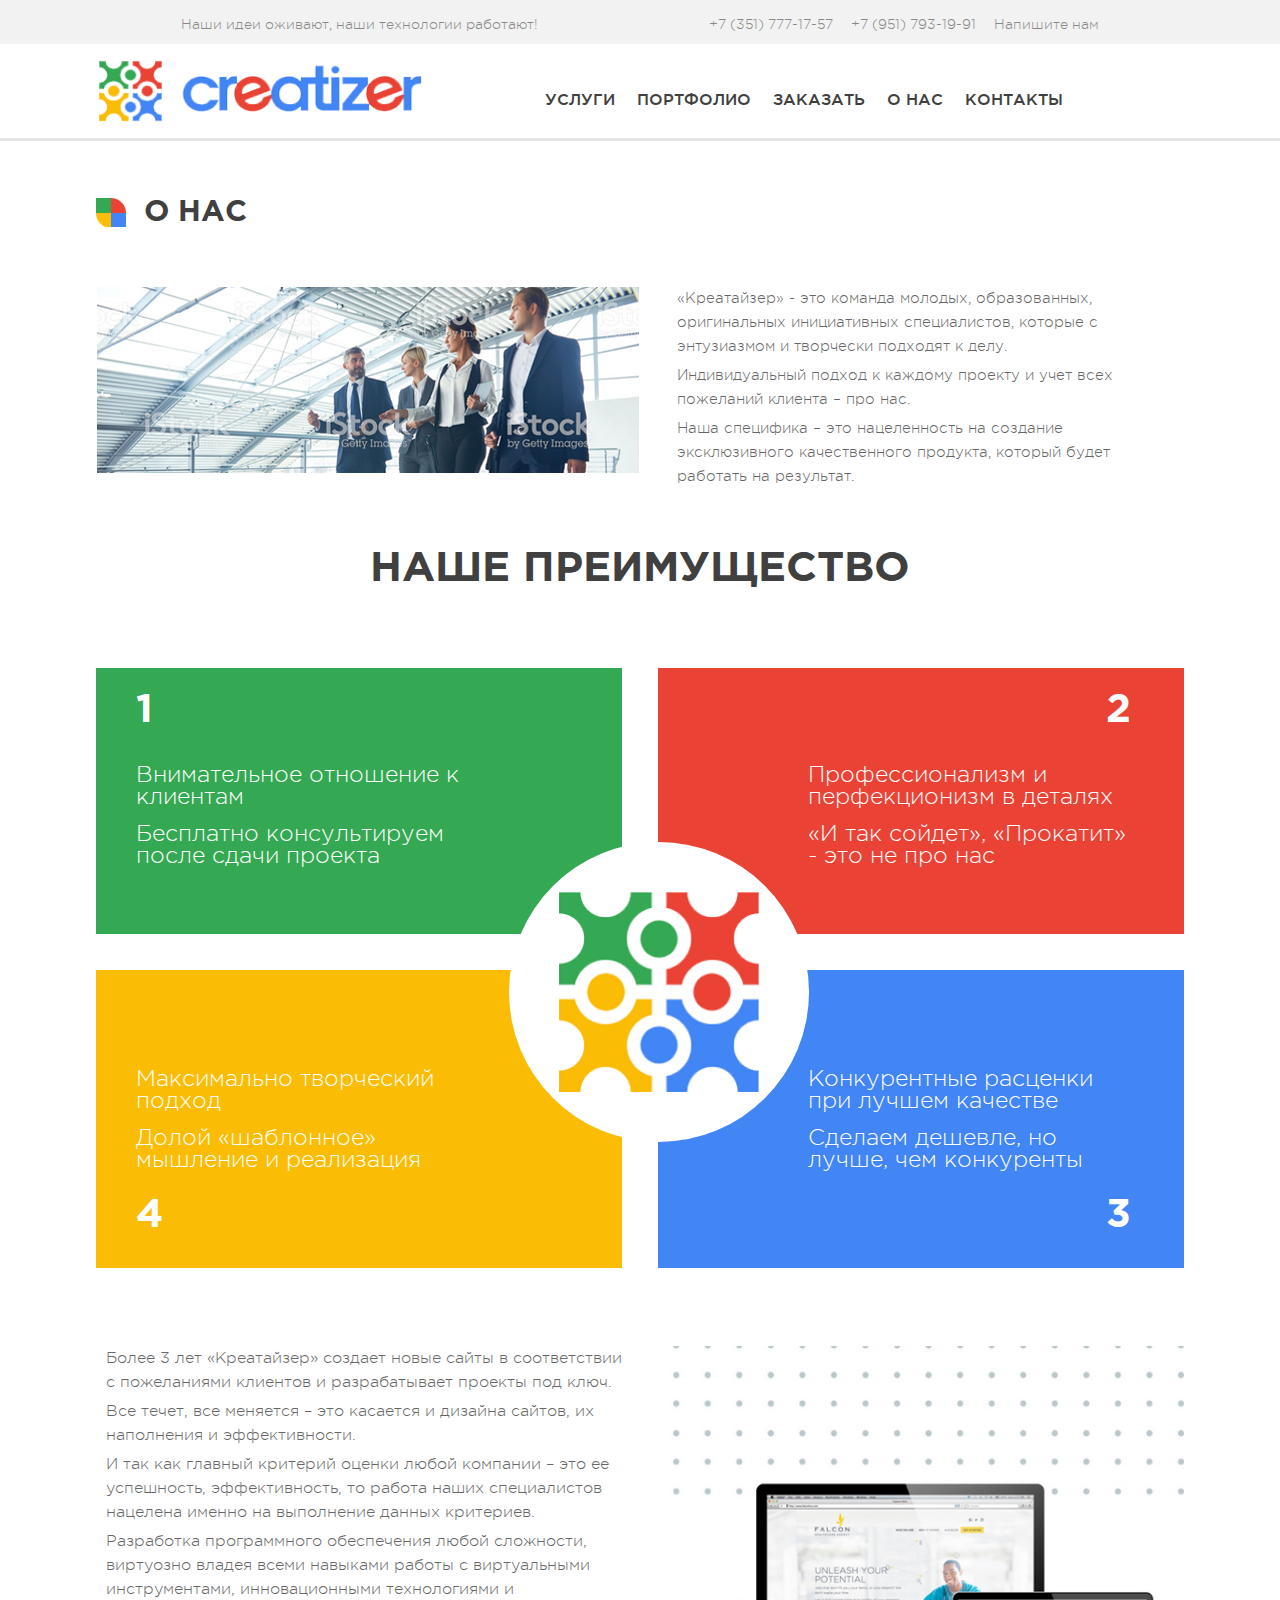
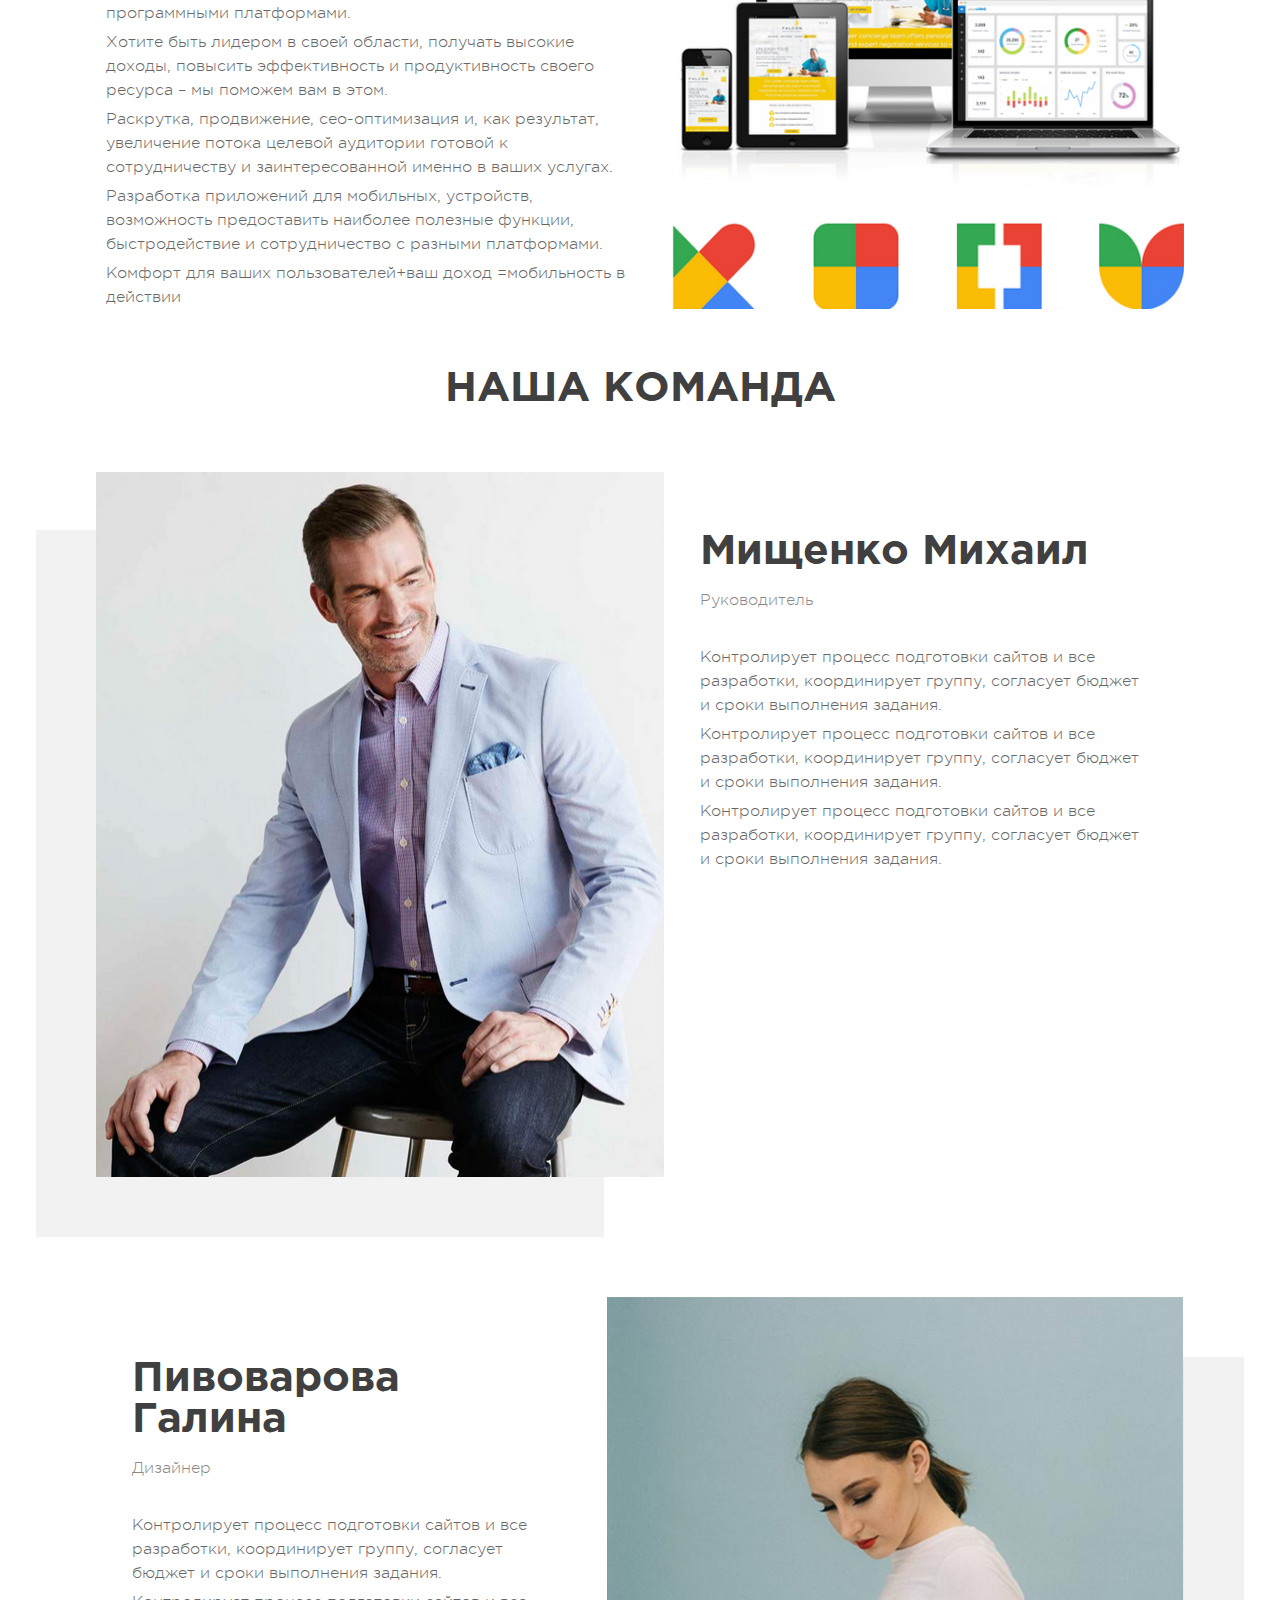
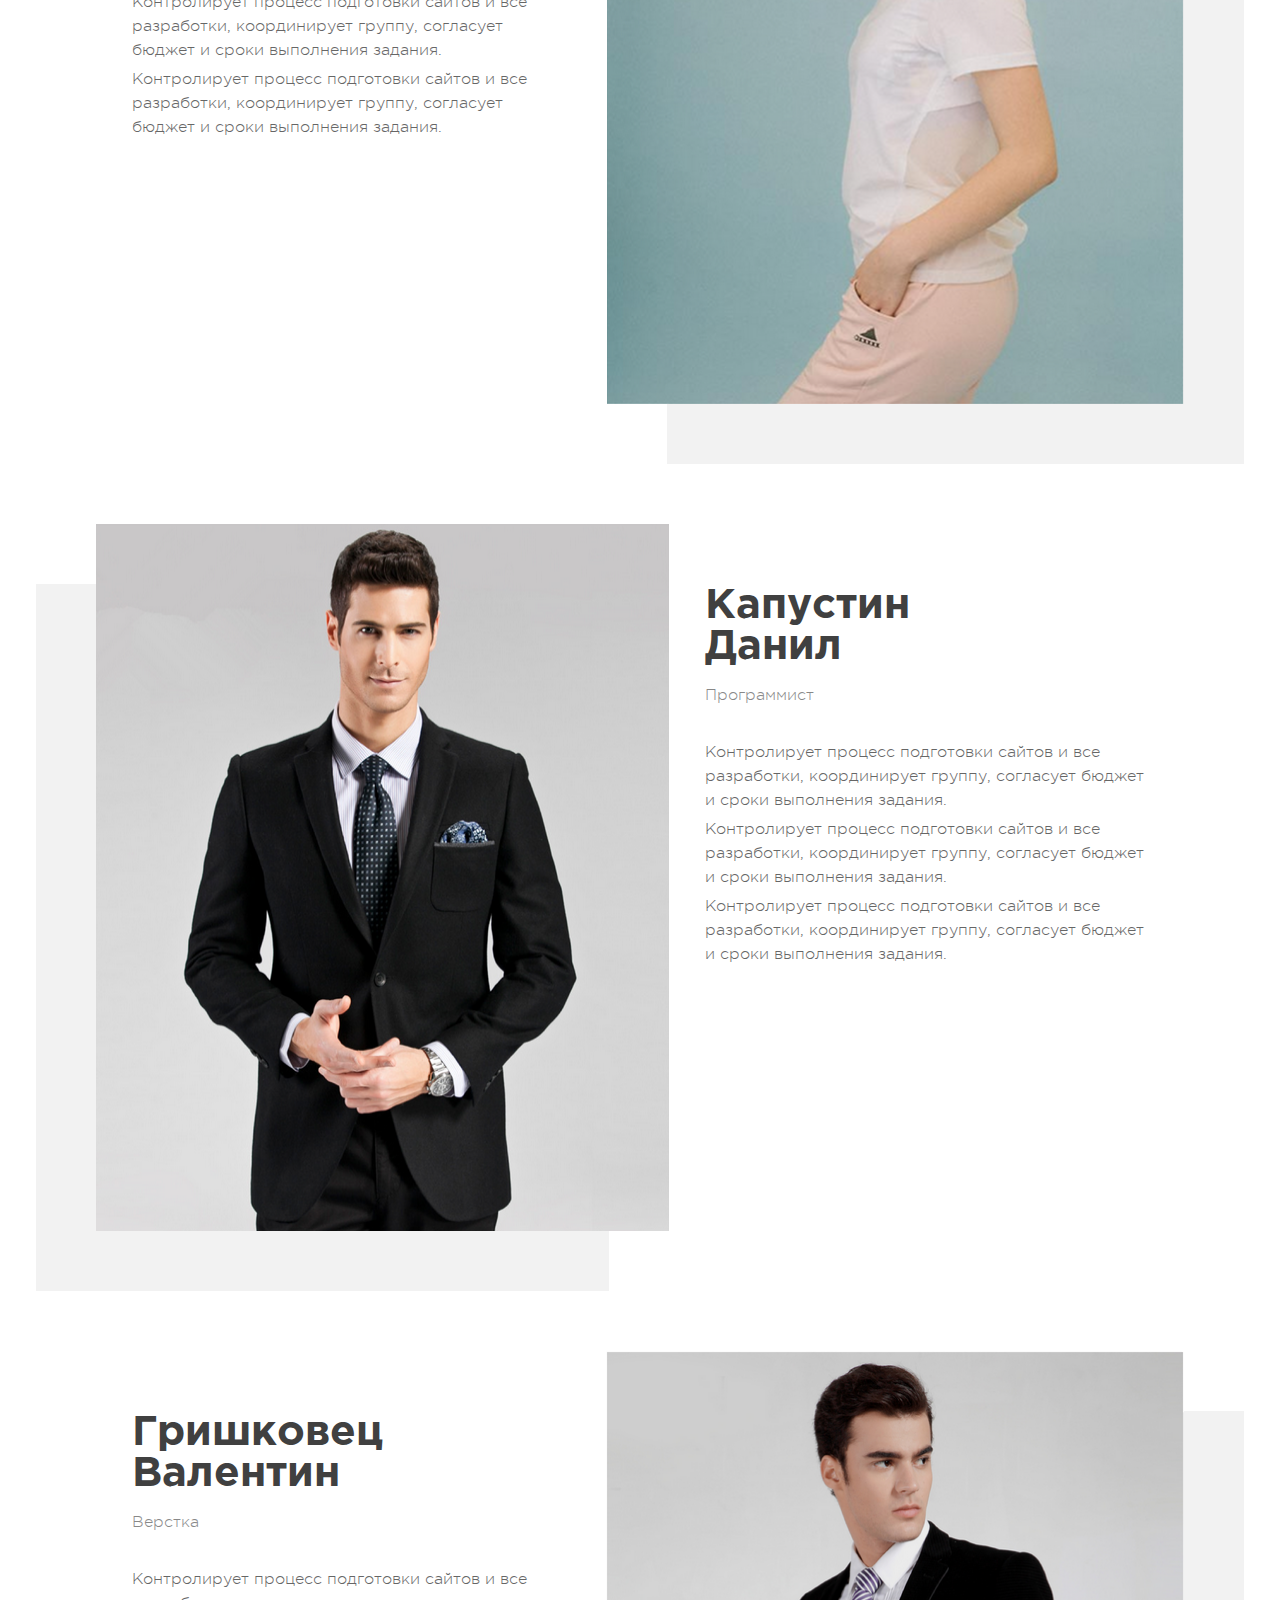
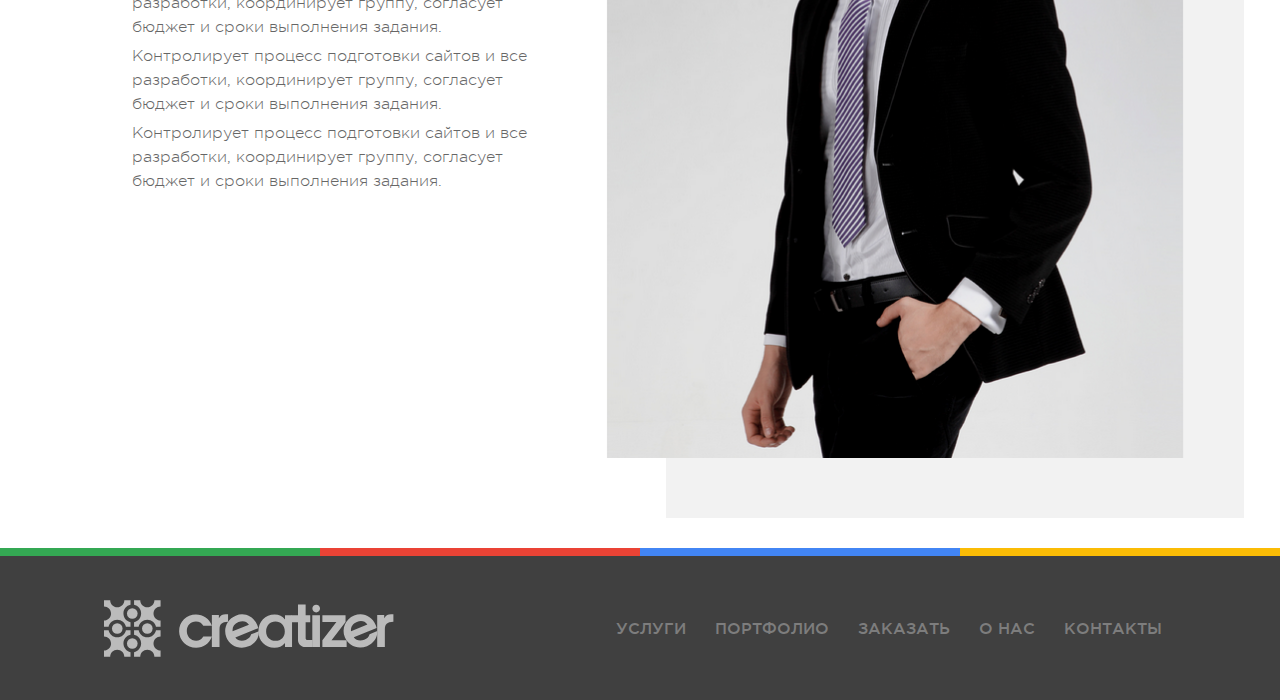
<file: about.html>
<html>
  <head>
  <title>Creatizer</title>
  <meta charset="utf-8">
  <link rel="stylesheet" type="text/css" href="./css/slick.css"/>
  <link rel="stylesheet" type="text/css" href="./css/slick-theme.css"/>
  <link rel="stylesheet" href="./css/about/about-main.css">
  <link rel="stylesheet" href="./css/fonts.css">
  <link rel="stylesheet" href="./css/header.css">
  <link rel="stylesheet" href="./css/footer.css">
  <link rel="stylesheet" href="./css/about/about-media.css">

  </head>
  <body>

            <div class="background-headcall">
                    <div class="content">
                            <div class="headcall">
                              <p class="headcall-text">Наши идеи оживают, наши технологии работают!</p>
                              <div>
                                      <p class="headcall-text"><a href="tel:+7 (351) 777-17-57">+7 (351) 777-17-57</a></p>
                                      <p class="headcall-text"><a href="tel:+7 (951) 793-19-91">+7 (951) 793-19-91</a></p>
                                      <p class="headcall-text"><a href="mailto:">Напишите нам</a></p>
                              </div>
                            </div>
                    </div>
           </div>
           <div class="background-header">
                    <div class="content">
                            <header class="header">
                                    <a href="./index.html"><img class="header-logo" src="./img/logo-color.png" alt="logo-head"></a>
                                    <div class="hamburger-menu">
                                            <input id="menu__toggle" type="checkbox" />
                                            <label class="menu__btn" for="menu__toggle">
                                                    <span></span>
                                            </label>
                                            <ul class="menu__box">
                                                    <a href="./services.html"><li class="menu__item header-nav-link header-nav-link_shadow">УСЛУГИ</li></a>
                                                    <a href="./portfolio.html"><li class="menu__item header-nav-link">ПОРТФОЛИО</li></a>
                                                    <a href="./brif.html"><li class="menu__item header-nav-link">ЗАКАЗАТЬ</li></a>
                                                    <a href="./about.html"><li class="menu__item header-nav-link">О НАС</li></a>
                                                    <a href="./contact.html"><li class="menu__item header-nav-link">КОНТАКТЫ</li></a>
                                            </ul>
                                      </div>
                                      <a href="tel:+7 (951) 793-19-91"><img class="header-call" src="./img/btn-call.svg" alt="call-head"></a>
                            </header>
                    </div>
           </div>
           <div class="content">
                  <h1 class="heading"> О НАС</h1>
                  <div class="about-description">
                          <img src="img/about/description.jpg" alt="company">
                          <p>«Креатайзер» - это команда молодых, образованных, оригинальных инициативных специалистов, которые с энтузиазмом и творчески подходят к делу.<br><span></span>
                              Индивидуальный подход к каждому проекту и учет всех пожеланий клиента – про нас.<br><span></span>
                              Наша специфика – это нацеленность на создание эксклюзивного качественного продукта, который будет работать на результат.</p>
                  </div>
                  <h2 class="advantage">НАШЕ ПРЕИМУЩЕСТВО</h2>
                  <div class="aspect">
                          <div class="aspect-divider">
                                  <div class="aspect-item aspect-item__green">
                                          <span>1</span>
                                          <p class="aspect-item-text">Внимательное отношение к клиентам<br><span> </span>
                                                                      Бесплатно консультируем после сдачи проекта</p>
                                  </div>
                                  <div class="aspect-item aspect-item__red">
                                          <span>2</span>
                                          <p class="aspect-item-text">Профессионализм и перфекционизм в деталях<br><span> </span>
                                                                      «И так сойдет», «Прокатит» - это не про нас</p>
                                  </div>
                          </div>
                          <div class="aspect-divider">
                                  <div class="aspect-item aspect-item__yellow">
                                          <p class="aspect-item-text">Максимально творческий подход<br><span> </span>
                                                                      Долой «шаблонное» мышление и реализация</p>
                                          <span>4</span>
                                  </div>
                                  <div class="aspect-item aspect-item__blue">
                                          <p class="aspect-item-text">Конкурентные расценки при лучшем качестве<br><span> </span>
                                                                      Сделаем дешевле, но лучше, чем конкуренты</p>
                                          <span>3</span>
                                  </div>
                          </div>
                          <div class="bg-img">
                                  <img src="./img/about/center-img.png" alt="center">
                          </div>
                  </div>
                  <div class="about">
                      <p>Более 3 лет «Креатайзер» создает новые сайты в соответствии с пожеланиями клиентов и разрабатывает проекты под ключ.<br><span> </span>
                        Все течет, все меняется – это касается и дизайна сайтов, их наполнения и эффективности.<br><span> </span>
                        И так как главный критерий оценки любой компании – это ее успешность, эффективность, то работа наших специалистов нацелена именно на выполнение данных критериев.<br><span> </span>
                        Разработка программного обеспечения любой сложности, виртуозно владея всеми навыками работы с виртуальными инструментами, инновационными технологиями и программными платформами.<br><span> </span>
                        Хотите быть лидером в своей области, получать высокие доходы, повысить эффективность и продуктивность своего ресурса – мы поможем вам в этом.<br><span> </span>
                        Раскрутка, продвижение, сео-оптимизация и, как результат, увеличение потока целевой аудитории готовой к сотрудничеству и заинтересованной именно в ваших услугах.<br><span> </span>
                        Разработка приложений для мобильных, устройств, возможность предоставить наиболее полезные функции, быстродействие и сотрудничество с разными платформами.<br><span> </span>
                        Комфорт для ваших пользователей+ваш доход =мобильность в действии</p>
                        <img src="./img/about/about-txtIMG.jpg" alt="img">
                  </div>
                  <h2 class="advantage team-heading">НАША КОМАНДА</h2>
                  <div class="team">
                          <div class="team-cards">
                                  <img class="img__Left" src="./img/about/photo-boss.png" alt="photo">
                                  <div class="team-cards-description">
                                          <p class="team-description-name">Мищенко Михаил</p>
                                          <p class="team-description-position">Руководитель</p>
                                          <p class="team-description-text">Контролирует процесс подготовки сайтов и все разработки, координирует группу, согласует бюджет и сроки выполнения задания.<br><span> </span>
                                                                            Контролирует процесс подготовки сайтов и все разработки, координирует группу, согласует бюджет и сроки выполнения задания.<br><span> </span>
                                                                            Контролирует процесс подготовки сайтов и все разработки, координирует группу, согласует бюджет и сроки выполнения задания.</p>
                                  </div>
                          </div>
                          <div class="team-cards team-cards__revers">
                                  <img class="img__right" src="./img/about/photo-dis.png" alt="photo">
                                  <div class="team-cards-description">
                                          <p class="team-description-name">Пивоварова <br>Галина</p>
                                          <p class="team-description-position">Дизайнер</p>
                                          <p class="team-description-text">Контролирует процесс подготовки сайтов и все разработки, координирует группу, согласует бюджет и сроки выполнения задания.<br><span> </span>
                                                                            Контролирует процесс подготовки сайтов и все разработки, координирует группу, согласует бюджет и сроки выполнения задания.<br><span> </span>
                                                                            Контролирует процесс подготовки сайтов и все разработки, координирует группу, согласует бюджет и сроки выполнения задания.</p>
                                  </div>
                          </div>
                          <div class="team-cards">
                                  <img class="img__Left" src="./img/about/programm.png" alt="photo">
                                  <div class="team-cards-description">
                                          <p class="team-description-name">Капустин <br> Данил</p>
                                          <p class="team-description-position">Программист</p>
                                          <p class="team-description-text">Контролирует процесс подготовки сайтов и все разработки, координирует группу, согласует бюджет и сроки выполнения задания.<br><span> </span>
                                                                          Контролирует процесс подготовки сайтов и все разработки, координирует группу, согласует бюджет и сроки выполнения задания.<br><span> </span>
                                                                          Контролирует процесс подготовки сайтов и все разработки, координирует группу, согласует бюджет и сроки выполнения задания.</p>
                                  </div>
                          </div>
                          <div class="team-cards team-cards__revers">
                                  <img class="img__right" src="./img/about/verst.png" alt="photo">
                                  <div class="team-cards-description">
                                          <p class="team-description-name">Гришковец <br>Валентин </p>
                                          <p class="team-description-position">Верстка</p>
                                          <p class="team-description-text">Контролирует процесс подготовки сайтов и все разработки, координирует группу, согласует бюджет и сроки выполнения задания.<br><span> </span>
                                                                          Контролирует процесс подготовки сайтов и все разработки, координирует группу, согласует бюджет и сроки выполнения задания.<br><span> </span>
                                                                          Контролирует процесс подготовки сайтов и все разработки, координирует группу, согласует бюджет и сроки выполнения задания.</p>
                                  </div>
                          </div>
                  </div>
          </div>
          <div class="colorLine">
                  <div class="colorLine-shark colorLine__red"></div>
                  <div class="colorLine-shark colorLine__green"></div>
                  <div class="colorLine-shark colorLine__blue"></div>
                  <div class="colorLine-shark colorLine__yellow"></div>
          </div>
          <div class="content content__footer">
                  <footer class="footer">
                          <img src="./img/logo.svg" alt="logocre">
                                  <ul class="footer-nav">
                                    <li class="footer-link"><a href="#">УСЛУГИ</a></li>
                                    <li class="footer-link"><a href="#">ПОРТФОЛИО</a></li>
                                    <li class="footer-link"><a href="#">ЗАКАЗАТЬ</a></li>
                                    <li class="footer-link"><a href="#">О НАС</a></li>
                                    <li class="footer-link"><a href="#">КОНТАКТЫ</a></li>
                                  </ul>
                  </footer>
          </div>

  <body>
</html>
</file>
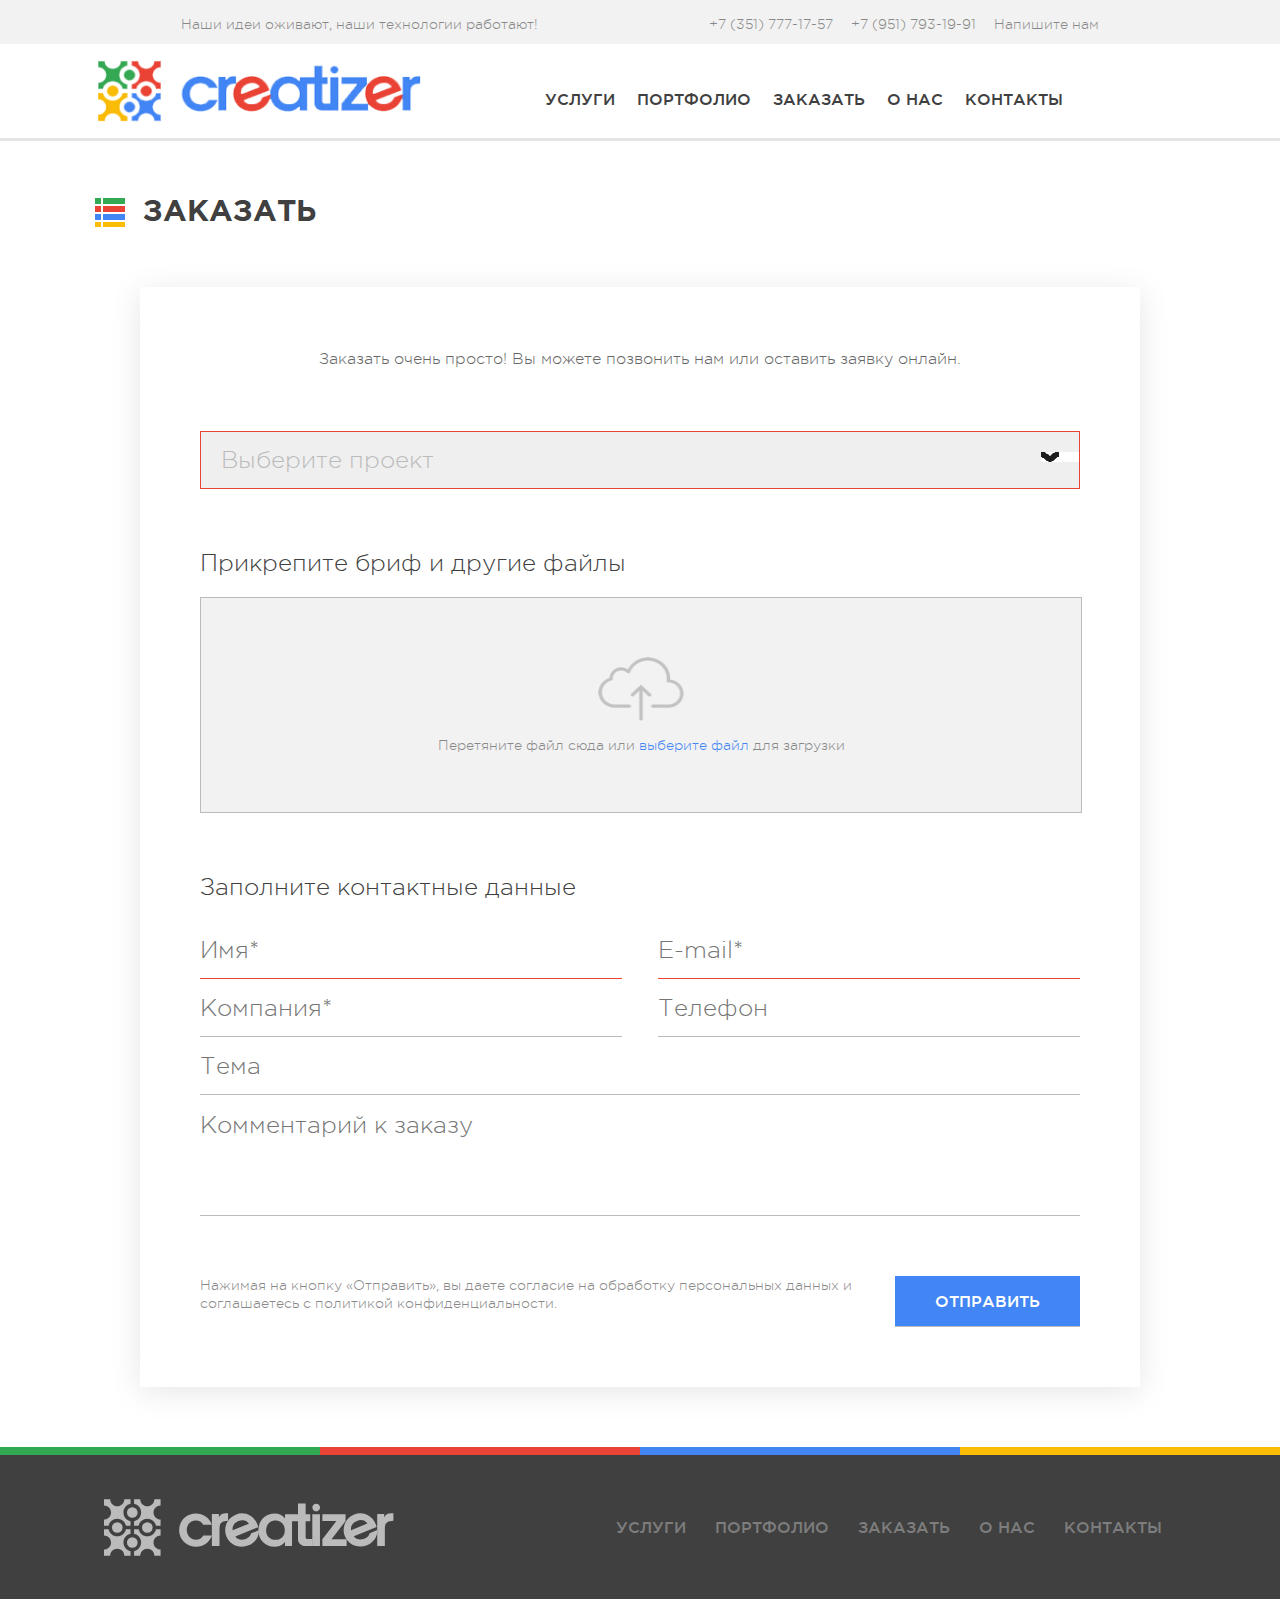
<file: brif.html>
<html>
  <head>
  <title>Creatizer</title>
  <meta charset="utf-8">
  <link rel="stylesheet" type="text/css" href="./css/slick.css"/>
  <link rel="stylesheet" type="text/css" href="./css/slick-theme.css"/>
  <link rel="stylesheet" href="./css/brif/brif-main.css">
  <link rel="stylesheet" href="./css/fonts.css">
  <link rel="stylesheet" href="./css/header.css">
  <link rel="stylesheet" href="./css/footer.css">
  <link rel="stylesheet" href="./css/brif/brif-media.css">

  </head>
  <body>

            <div class="background-headcall">
                    <div class="content">
                            <div class="headcall">
                              <p class="headcall-text">Наши идеи оживают, наши технологии работают!</p>
                              <div>
                                      <p class="headcall-text"><a href="tel:+7 (351) 777-17-57">+7 (351) 777-17-57</a></p>
                                      <p class="headcall-text"><a href="tel:+7 (951) 793-19-91">+7 (951) 793-19-91</a></p>
                                      <p class="headcall-text"><a href="mailto:">Напишите нам</a></p>
                              </div>
                            </div>
                    </div>
           </div>
           <div class="background-header">
                    <div class="content">
                            <header class="header">
                                    <a href="./index.html"><img class="header-logo" src="./img/logo-color.png" alt="logo-head"></a>
                                    <div class="hamburger-menu">
                                            <input id="menu__toggle" type="checkbox" />
                                            <label class="menu__btn" for="menu__toggle">
                                                    <span></span>
                                            </label>
                                            <ul class="menu__box">
                                                    <a href="./services.html"><li class="menu__item header-nav-link header-nav-link_shadow">УСЛУГИ</li></a>
                                                    <a href="./portfolio.html"><li class="menu__item header-nav-link">ПОРТФОЛИО</li></a>
                                                    <a href="./brif.html"><li class="menu__item header-nav-link">ЗАКАЗАТЬ</li></a>
                                                    <a href="./about.html"><li class="menu__item header-nav-link">О НАС</li></a>
                                                    <a href="./contact.html"><li class="menu__item header-nav-link">КОНТАКТЫ</li></a>
                                            </ul>
                                      </div>
                                      <a href="tel:+7 (951) 793-19-91"><img class="header-call" src="./img/btn-call.svg" alt="call-head"></a>
                            </header>
                    </div>
           </div>
           <div class="content">
                  <h1 class="heading">ЗАКАЗАТЬ</h1>
                  <form class="form"  method="post" novalidate>
                                  <p class="toOrder">Заказать очень просто! Вы можете позвонить нам или оставить заявку онлайн.</p>
                                  <select value="Выберите проект">
                                    <option selected>Выберите проект</option>
                                    <option value="WEB" >WEB</option>
                                    <option value="APP" >APP</option>
                                    <option value="SOFT" >SOFT</option>
                                  </select>
                                  <p class="fillIn mobile-del">Прикрепите бриф и другие файлы</p>
                                  <div class="form-file mobile-del" id="upload-container">
                                          <img id="upload-image" src="img/brif/icon-upload.png">
                                          <div>
                                                   <input id="file-input" type="file" name="file" multiple>
                                                   <span>Перетяните файл сюда или </span>
                                                   <label for="file-input">выберите файл</label>
                                                   <span>для загрузки</span>
                                          </div>
                                  </div>
                                  <p class="fillIn mobile-del">Заполните контактные данные</p>
                                  <p id="validMessage" class="message" ></p>
                                  <div class="form-flex">
                                          <input id="userName" class="border__red" type="text" placeholder="Имя*" required>
                                          <input id="mail" class="border__red" type="email" placeholder="E-mail*" required>
                                          <input type="text" placeholder="Компания*" required>
                                          <input type="tel" placeholder="Телефон">
                                  </div>
                                  <input class="input-full mobile-del" type="text" placeholder="Тема">
                                  <textarea class="input-full" placeholder="Комментарий к заказу"></textarea>
                                  <div class="sub">
                                          <p>Нажимая на кнопку «Отправить», вы даете согласие на обработку персональных данных и соглашаетесь с политикой конфиденциальности.</p>
                                          <input type="submit" class=" blue_active" value="ОТПРАВИТЬ">
                                  </div>
                  </form>
          </div>
          <div class="colorLine">
                  <div class="colorLine-shark colorLine__red"></div>
                  <div class="colorLine-shark colorLine__green"></div>
                  <div class="colorLine-shark colorLine__blue"></div>
                  <div class="colorLine-shark colorLine__yellow"></div>
          </div>
          <div class="content content__footer">
                  <footer class="footer">
                          <img src="./img/logo.svg" alt="logocre">
                                  <ul class="footer-nav">
                                    <li class="footer-link"><a href="#">УСЛУГИ</a></li>
                                    <li class="footer-link"><a href="#">ПОРТФОЛИО</a></li>
                                    <li class="footer-link"><a href="#">ЗАКАЗАТЬ</a></li>
                                    <li class="footer-link"><a href="#">О НАС</a></li>
                                    <li class="footer-link"><a href="#">КОНТАКТЫ</a></li>
                                  </ul>
                  </footer>
          </div>

  <script type="text/javascript">
          var form  = document.getElementsByTagName('form')[0],
               email = document.getElementById('mail'),
               userName = document.getElementById('userName'),
               formMessage = document.getElementById('validMessage');

            form.addEventListener("submit", function (event) {
              if (email.validity.valid && userName.validity.valid) {
                    formMessage.innerHTML = "";
                    formMessage.className = "message message__normal";
              }else {
                formMessage.innerHTML = "Ошибка! Поля отмеченные красным цветом обязательны к заполнению!"
                formMessage.className = "message message__error";
                event.preventDefault();
              }
          }, false);




          // var dropZone = $('#upload-container');
          // dropZone.on('drag dragstart dragend dragover dragenter dragleave drop', function(){
          //      return false;
          // });
          // dropZone.on('dragover dragenter', function() {
          //      dropZone.addClass('dragover');
          // });
          //
          // dropZone.on('dragleave', function(e) {
          //      let dx = e.pageX - dropZone.offset().left;
          //      let dy = e.pageY - dropZone.offset().top;
          //      if ((dx < 0) || (dx > dropZone.width()) || (dy < 0) || (dy > dropZone.height())) {
          //           dropZone.removeClass('dragover');
          //      };
          // });
          //
          // dropZone.on('drop', function(e) {
          //      dropZone.removeClass('dragover');
          //      let files = e.originalEvent.dataTransfer.files;
          //      sendFiles(files);
          // });
          //
          // $('#file-input').change(function() {
          //      let files = this.files;
          //      sendFiles(files);
          // });

  </script>
</html>
</file>
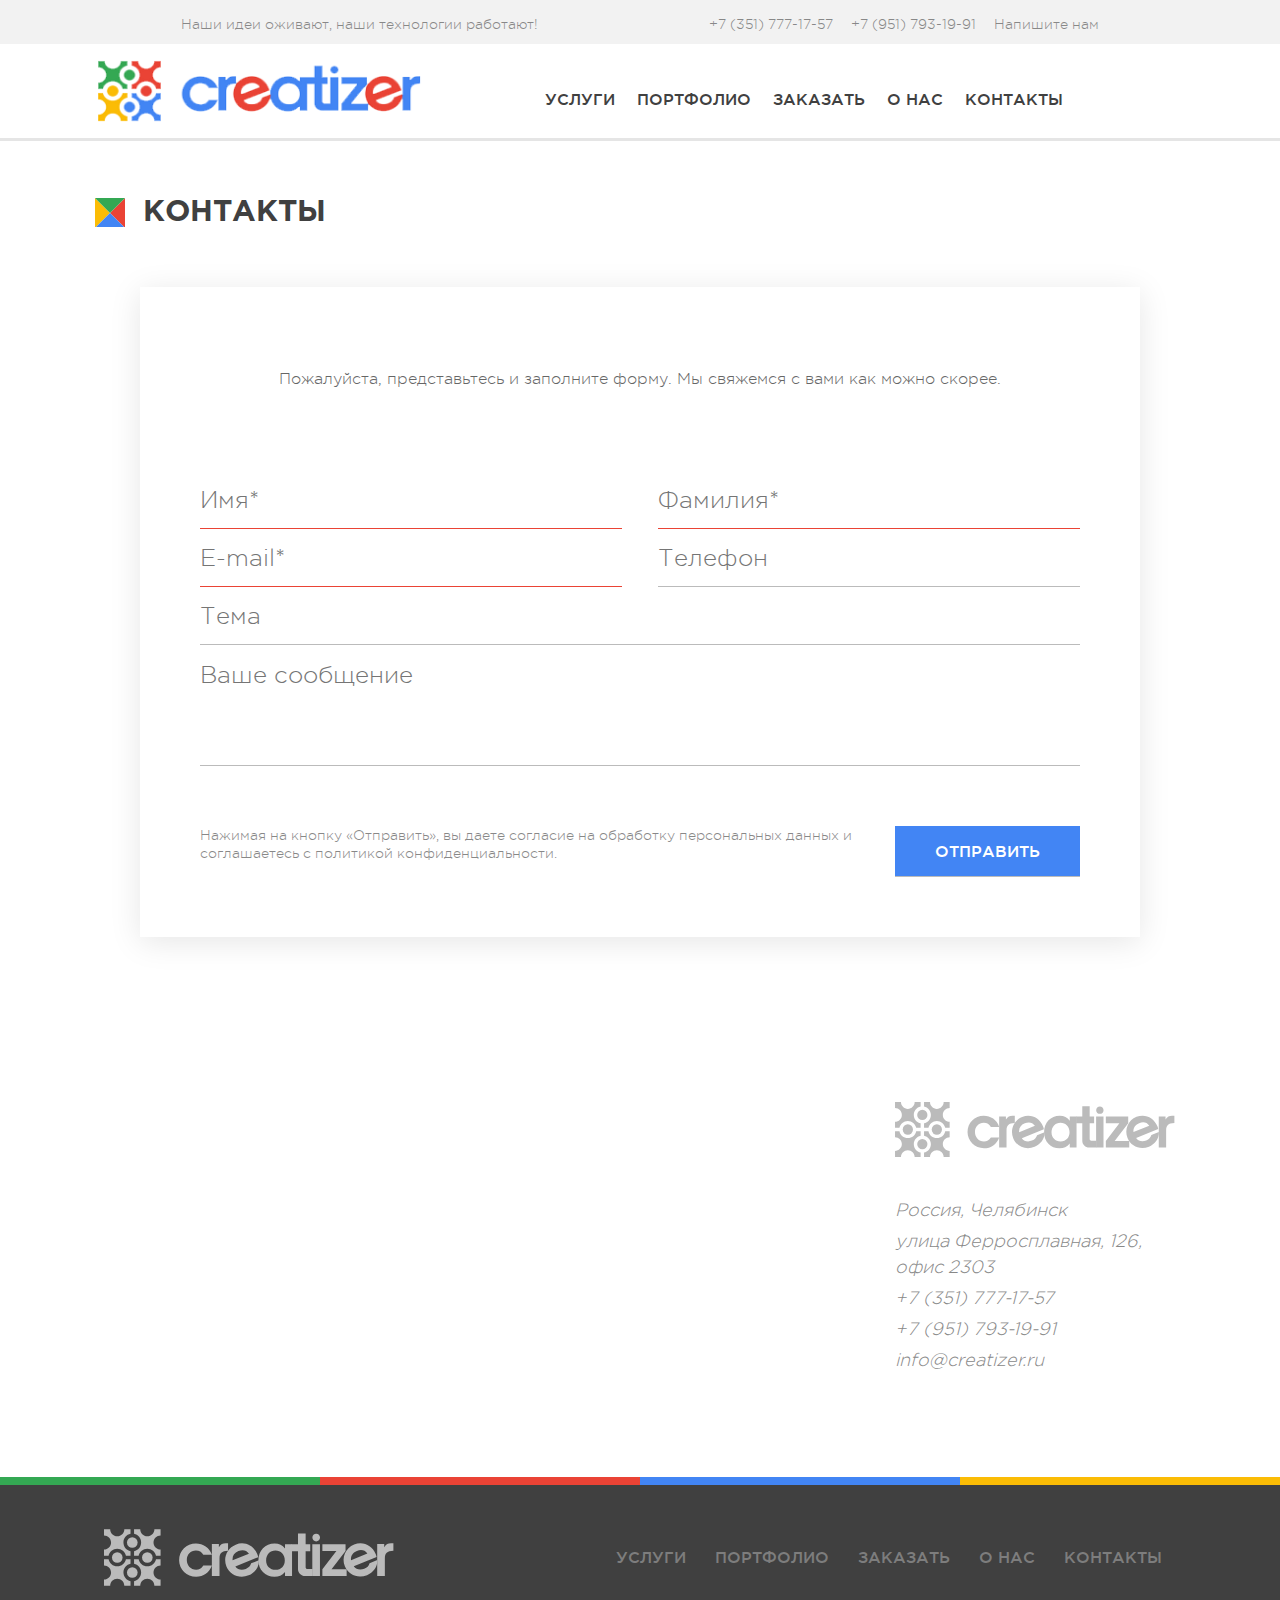
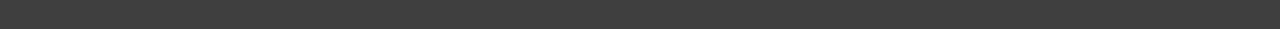
<file: contact.html>
<html>
  <head>
  <title>Creatizer</title>
  <meta charset="utf-8">
  <link rel="stylesheet" type="text/css" href="./css/slick.css"/>
  <link rel="stylesheet" type="text/css" href="./css/slick-theme.css"/>
  <link rel="stylesheet" href="./css/contact/contact-main.css">
  <link rel="stylesheet" href="./css/fonts.css">
  <link rel="stylesheet" href="./css/header.css">
  <link rel="stylesheet" href="./css/footer.css">
  <link rel="stylesheet" href="./css/contact/contact-media.css">

  </head>
  <body>

            <div class="background-headcall">
                    <div class="content">
                            <div class="headcall">
                              <p class="headcall-text">Наши идеи оживают, наши технологии работают!</p>
                              <div>
                                      <p class="headcall-text"><a href="tel:+7 (351) 777-17-57">+7 (351) 777-17-57</a></p>
                                      <p class="headcall-text"><a href="tel:+7 (951) 793-19-91">+7 (951) 793-19-91</a></p>
                                      <p class="headcall-text"><a href="mailto:">Напишите нам</a></p>
                              </div>
                            </div>
                    </div>
           </div>
           <div class="background-header">
                    <div class="content">
                            <header class="header">
                                    <a href="./index.html"><img class="header-logo" src="./img/logo-color.png" alt="logo-head"></a>
                                    <div class="hamburger-menu">
                                            <input id="menu__toggle" type="checkbox" />
                                            <label class="menu__btn" for="menu__toggle">
                                                    <span></span>
                                            </label>
                                            <ul class="menu__box">
                                                    <a href="./services.html"><li class="menu__item header-nav-link header-nav-link_shadow">УСЛУГИ</li></a>
                                                    <a href="./portfolio.html"><li class="menu__item header-nav-link">ПОРТФОЛИО</li></a>
                                                    <a href="./brif.html"><li class="menu__item header-nav-link">ЗАКАЗАТЬ</li></a>
                                                    <a href="./about.html"><li class="menu__item header-nav-link">О НАС</li></a>
                                                    <a href="./contact.html"><li class="menu__item header-nav-link">КОНТАКТЫ</li></a>
                                            </ul>
                                      </div>
                                      <a href="tel:+7 (951) 793-19-91"><img class="header-call" src="./img/btn-call.svg" alt="call-head"></a>
                            </header>
                    </div>
           </div>
           <div class="content">
                  <h1 class="heading">КОНТАКТЫ</h1>
                  <form class="form"  method="post" novalidate>
                          <p id="validMessage" class="message" >Пожалуйста, представьтесь и заполните форму. Мы свяжемся с вами как можно скорее.</p>
                          <div class="form-flex">
                                  <input id="userName" class="border__red" type="text" placeholder="Имя*" required>
                                  <input id="surname" class="border__red" type="text" placeholder="Фамилия*" required>
                                  <input id="mail" class="border__red" type="email" placeholder="E-mail*" required>
                                  <input type="tel" placeholder="Телефон">
                          </div>
                          <input class="input-full" type="text" placeholder="Тема">
                          <textarea class="input-full" placeholder="Ваше сообщение"></textarea>
                          <div class="sub">
                                  <p>Нажимая на кнопку «Отправить», вы даете согласие на обработку персональных данных и соглашаетесь с политикой конфиденциальности.</p>
                                  <input type="submit" class="blue_active" value="ОТПРАВИТЬ">
                          </div>
                  </form>


                  <address class="address">
                          <iframe src="https://yandex.ru/map-widget/v1/?um=constructor%3Af1ba7d7438ad317132b21477c8e0b192efe2fa64c7d8e7bbe21902d10e6001dc&amp;source=constructor" width="894" height="480" frameborder="0"></iframe>
                          <div class="address-description">
                                  <img src="./img/logo.svg" alt="logocre">
                                  <p class="address-description-text">
                                          Россия, Челябинск<br><span></span>
                                          улица Ферросплавная, 126,</br> офис 2303<br><span></span>
                                          <a href="tel:+7 (351) 777-17-57">+7 (351) 777-17-57</a><br><span></span>
                                          <a href="tel:+7 (951) 793-19-91">+7 (951) 793-19-91</a><br><span></span>
                                          <a href="">info@creatizer.ru</a>
                                  </p>
                          </div>
                  </address>
          </div>
          <div class="background-consultation">
                    <div class="content content__consultation">
                            <div class="consultation">
                                    <h2 class="consultation-headink">НУЖНА БЕСПЛАТНАЯ КОНСУЛЬТАЦИЯ?</h2>
                                    <a class="consultation-button" href="">НАПИШИТЕ НАМ</a>
                            </div>
                    </div>
          </div>
          <div class="colorLine">
                  <div class="colorLine-shark colorLine__red"></div>
                  <div class="colorLine-shark colorLine__green"></div>
                  <div class="colorLine-shark colorLine__blue"></div>
                  <div class="colorLine-shark colorLine__yellow"></div>
          </div>
          <div class="content content__footer">
                  <footer class="footer">
                          <img src="./img/logo.svg" alt="logocre">
                                  <ul class="footer-nav">
                                    <li class="footer-link"><a href="#">УСЛУГИ</a></li>
                                    <li class="footer-link"><a href="#">ПОРТФОЛИО</a></li>
                                    <li class="footer-link"><a href="#">ЗАКАЗАТЬ</a></li>
                                    <li class="footer-link"><a href="#">О НАС</a></li>
                                    <li class="footer-link"><a href="#">КОНТАКТЫ</a></li>
                                  </ul>
                  </footer>
          </div>

  <script type="text/javascript">
          var form  = document.getElementsByTagName('form')[0],
               email = document.getElementById('mail'),
               userName = document.getElementById('userName'),
               surname = document.getElementById('surname'),
               formMessage = document.getElementById('validMessage');

            form.addEventListener("submit", function (event) {
              if (email.validity.valid && userName.validity.valid && surname.validity.valid) {
                    formMessage.innerHTML = "Пожалуйста, представьтесь и заполните форму. Мы свяжемся с вами как можно скорее.";
                    formMessage.className = "message message__normal";
              }else {
                formMessage.innerHTML = "Ошибка! Поля отмеченные красным цветом обязательны к заполнению!"
                formMessage.className = "message message__error";
                event.preventDefault();
              }
          }, false);

  </script>
</html>
</file>
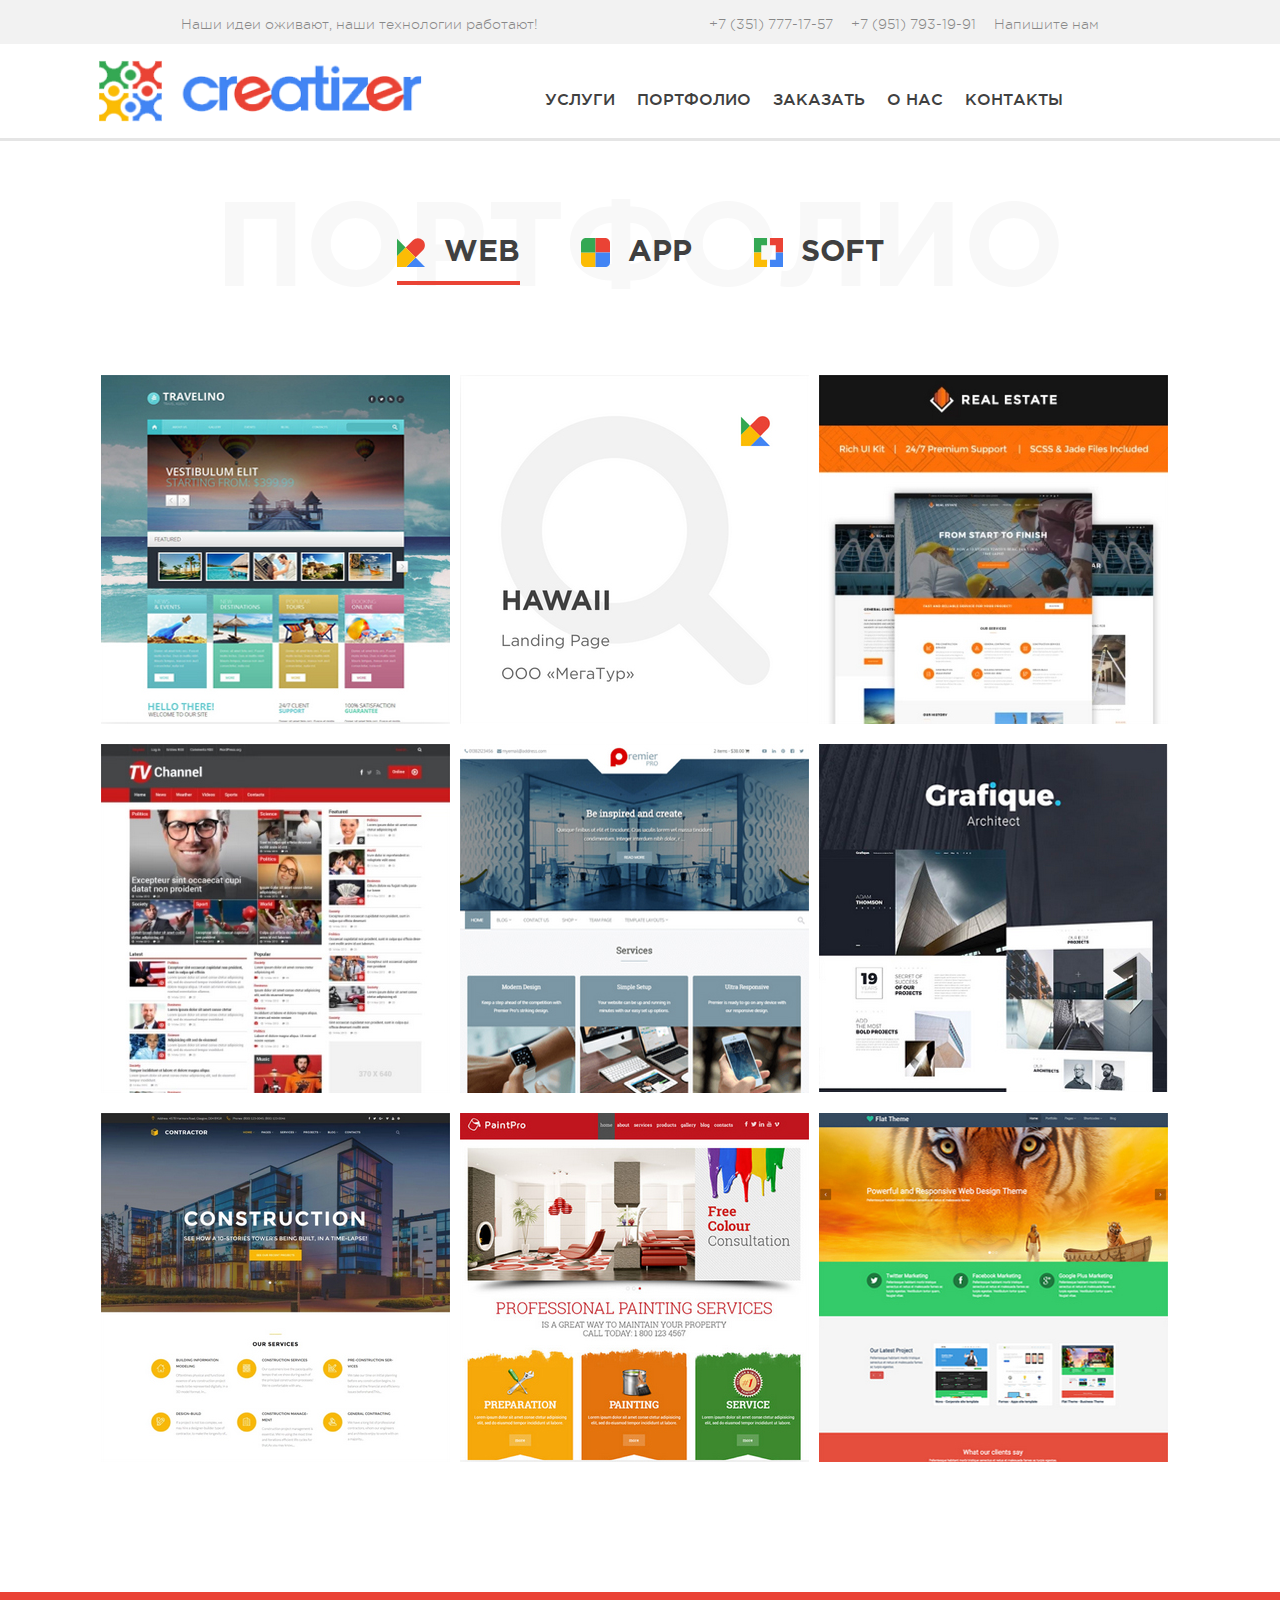
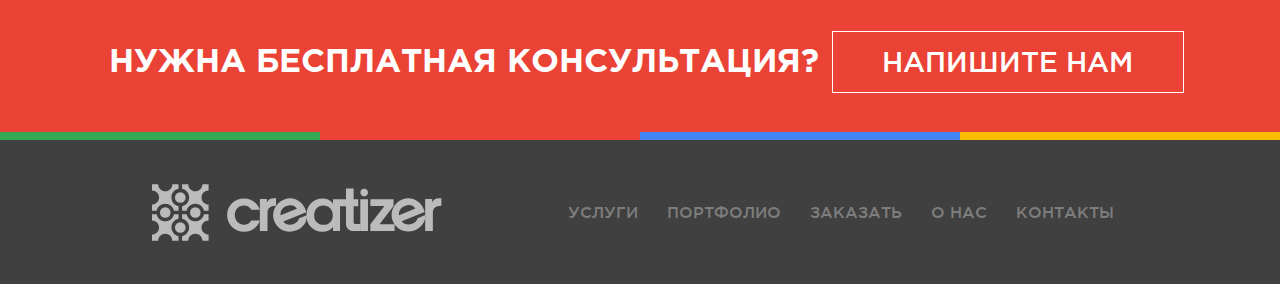
<file: portfolio.html>
<html>
  <head>
  <title>Creatizer</title>
  <meta charset="utf-8">
  <link rel="stylesheet" type="text/css" href="./css/slick.css"/>
  <link rel="stylesheet" type="text/css" href="./css/slick-theme.css"/>
  <link rel="stylesheet" href="./css/portfolio/portfolio-main.css">
  <link rel="stylesheet" href="./css/fonts.css">
  <link rel="stylesheet" href="./css/header.css">
  <link rel="stylesheet" href="./css/footer.css">
  <link rel="stylesheet" href="./css/portfolio/portfolio-media.css">

  </head>
  <body>
          <div class="background-headcall">
                  <div class="content">
                          <div class="headcall">
                            <p class="headcall-text">Наши идеи оживают, наши технологии работают!</p>
                            <div>
                                    <p class="headcall-text"><a href="tel:+7 (351) 777-17-57">+7 (351) 777-17-57</a></p>
                                    <p class="headcall-text"><a href="tel:+7 (951) 793-19-91">+7 (951) 793-19-91</a></p>
                                    <p class="headcall-text"><a href="mailto:">Напишите нам</a></p>
                            </div>
                          </div>
                  </div>
         </div>
         <div class="background-header">
                  <div class="content">
                          <header class="header">
                                  <a href="./index.html"><img class="header-logo" src="./img/logo-color.png" alt="logo-head"></a>
                                  <div class="hamburger-menu">
                                          <input id="menu__toggle" type="checkbox" />
                                          <label class="menu__btn" for="menu__toggle">
                                                  <span></span>
                                          </label>
                                          <ul class="menu__box">
                                                  <a href="./services.html"><li class="menu__item header-nav-link header-nav-link_shadow">УСЛУГИ</li></a>
                                                  <a href="./portfolio.html"><li class="menu__item header-nav-link">ПОРТФОЛИО</li></a>
                                                  <a href="./brif.html"><li class="menu__item header-nav-link">ЗАКАЗАТЬ</li></a>
                                                  <a href="./about.html"><li class="menu__item header-nav-link">О НАС</li></a>
                                                  <a href="./contact.html"><li class="menu__item header-nav-link">КОНТАКТЫ</li></a>
                                          </ul>
                                    </div>
                                    <a href="tel:+7 (951) 793-19-91"><img class="header-call" src="./img/btn-call.svg" alt="call-head"></a>
                          </header>
                  </div>
         </div>
         <div class="content portfolio-content">
                 <div class="portfolio-head">
                          <ul class="porfolio-menu">
                                  <a class="portfolio-menu-link active" href=""><li class="portfolio-menu-but portfolio-menu-but__web">WEB</li></a>
                                  <a class="portfolio-menu-link" href=""><li class="portfolio-menu-but portfolio-menu-but__app">APP</li></a>
                                  <a class="portfolio-menu-link" href=""><li class="portfolio-menu-but portfolio-menu-but__soft">SOFT</li></a>
                          </ul>
                 </div>
                 <div class="portfolio-list">
                          <a href="" class="portfolio-list-item"><img src="./img/portfolio/img-1.jpg" alt=""><div class="none"><div class="none-content"><p class="none-content_bold">HAWAII</p><p class="none-content_light">Landing Page<br><span></span>ООО «МегаТур»</P></div></div></a>
                          <a href="" class="portfolio-list-item"><img src="./img/portfolio/img-2.jpg" alt=""><div class="none"><div class="none-content"><p class="none-content_bold">HAWAII</p><p class="none-content_light">Landing Page<br><span></span>ООО «МегаТур»</P></div></div></a>
                          <a href="" class="portfolio-list-item"><img src="./img/portfolio/img-3.jpg" alt=""><div class="none"><div class="none-content"><p class="none-content_bold">HAWAII</p><p class="none-content_light">Landing Page<br><span></span>ООО «МегаТур»</P></div></div></a>
                          <a href="" class="portfolio-list-item"><img src="./img/portfolio/img-4.jpg" alt=""><div class="none"><div class="none-content"><p class="none-content_bold">HAWAII</p><p class="none-content_light">Landing Page<br><span></span>ООО «МегаТур»</P></div></div></a>
                          <a href="" class="portfolio-list-item"><img src="./img/portfolio/img-5.jpg" alt=""><div class="none"><div class="none-content"><p class="none-content_bold">HAWAII</p><p class="none-content_light">Landing Page<br><span></span>ООО «МегаТур»</P></div></div></a>
                          <a href="" class="portfolio-list-item"><img src="./img/portfolio/img-6.jpg" alt=""><div class="none"><div class="none-content"><p class="none-content_bold">HAWAII</p><p class="none-content_light">Landing Page<br><span></span>ООО «МегаТур»</P></div></div></a>
                          <a href="" class="portfolio-list-item"><img src="./img/portfolio/img-7.jpg" alt=""><div class="none"><div class="none-content"><p class="none-content_bold">HAWAII</p><p class="none-content_light">Landing Page<br><span></span>ООО «МегаТур»</P></div></div></a>
                          <a href="" class="portfolio-list-item"><img src="./img/portfolio/img-8.jpg" alt=""><div class="none"><div class="none-content"><p class="none-content_bold">HAWAII</p><p class="none-content_light">Landing Page<br><span></span>ООО «МегаТур»</P></div></div></a>
                          <a href="" class="portfolio-list-item"><img src="./img/portfolio/img-9.jpg" alt=""><div class="none"><div class="none-content"><p class="none-content_bold">HAWAII</p><p class="none-content_light">Landing Page<br><span></span>ООО «МегаТур»</P></div></div></a>
                 </div>
         </div>
          <div class="background-consultation">
                    <div class="content content__consultation">
                            <div class="consultation">
                                    <h2 class="consultation-headink">НУЖНА БЕСПЛАТНАЯ КОНСУЛЬТАЦИЯ?</h2>
                                    <a class="consultation-button redBut_active" href="">НАПИШИТЕ НАМ</a>
                            </div>
                    </div>
          </div>
                    <div class="colorLine">
                            <div class="colorLine-shark colorLine__red"></div>
                            <div class="colorLine-shark colorLine__green"></div>
                            <div class="colorLine-shark colorLine__blue"></div>
                            <div class="colorLine-shark colorLine__yellow"></div>
                    </div>
          <div class="background-footer">
                    <div class="content">
                            <footer class="footer">
                                    <img src="./img/logo.svg" alt="logocre">
                                    <ul class="footer-nav">
                                      <li class="footer-link"><a href="#">УСЛУГИ</a></li>
                                      <li class="footer-link"><a href="#">ПОРТФОЛИО</a></li>
                                      <li class="footer-link"><a href="#">ЗАКАЗАТЬ</a></li>
                                      <li class="footer-link"><a href="#">О НАС</a></li>
                                      <li class="footer-link"><a href="#">КОНТАКТЫ</a></li>
                                    </ul>
                            </footer>
                  </div>
          </div>

</html>
</file>
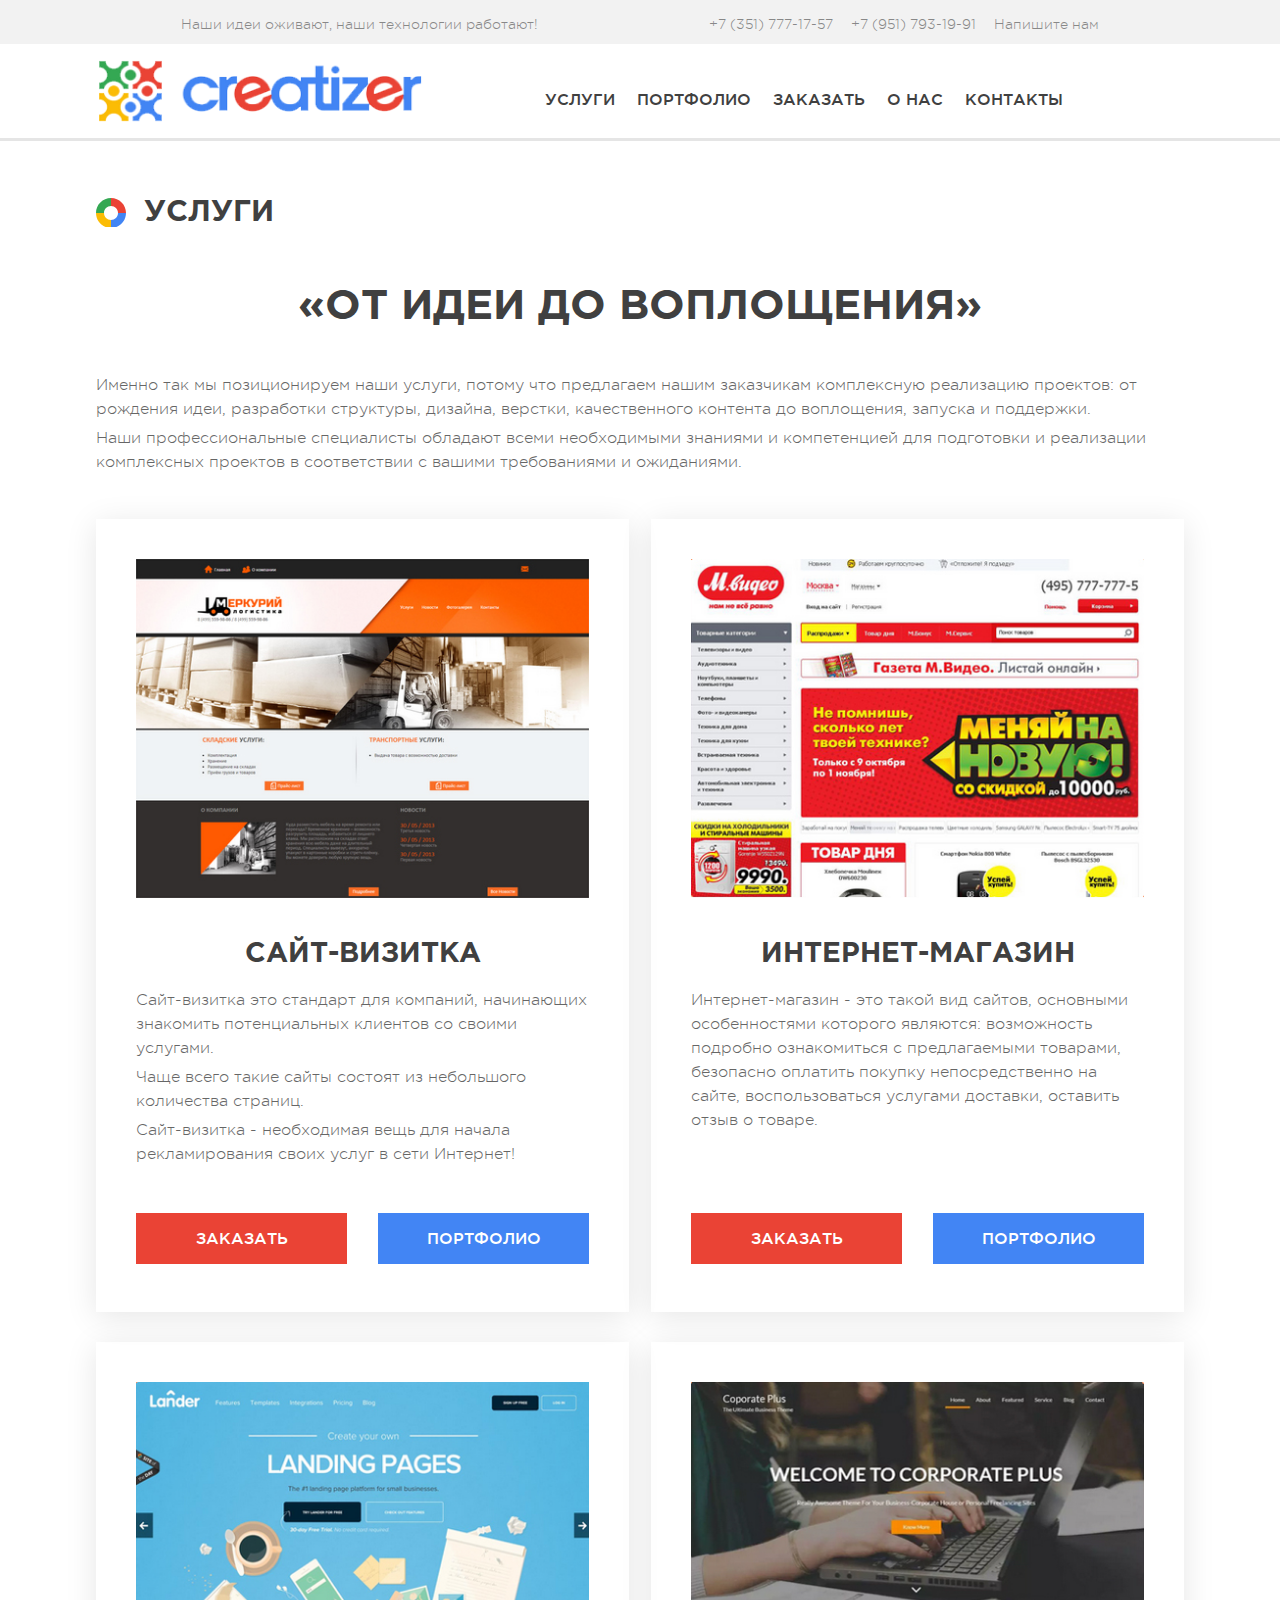
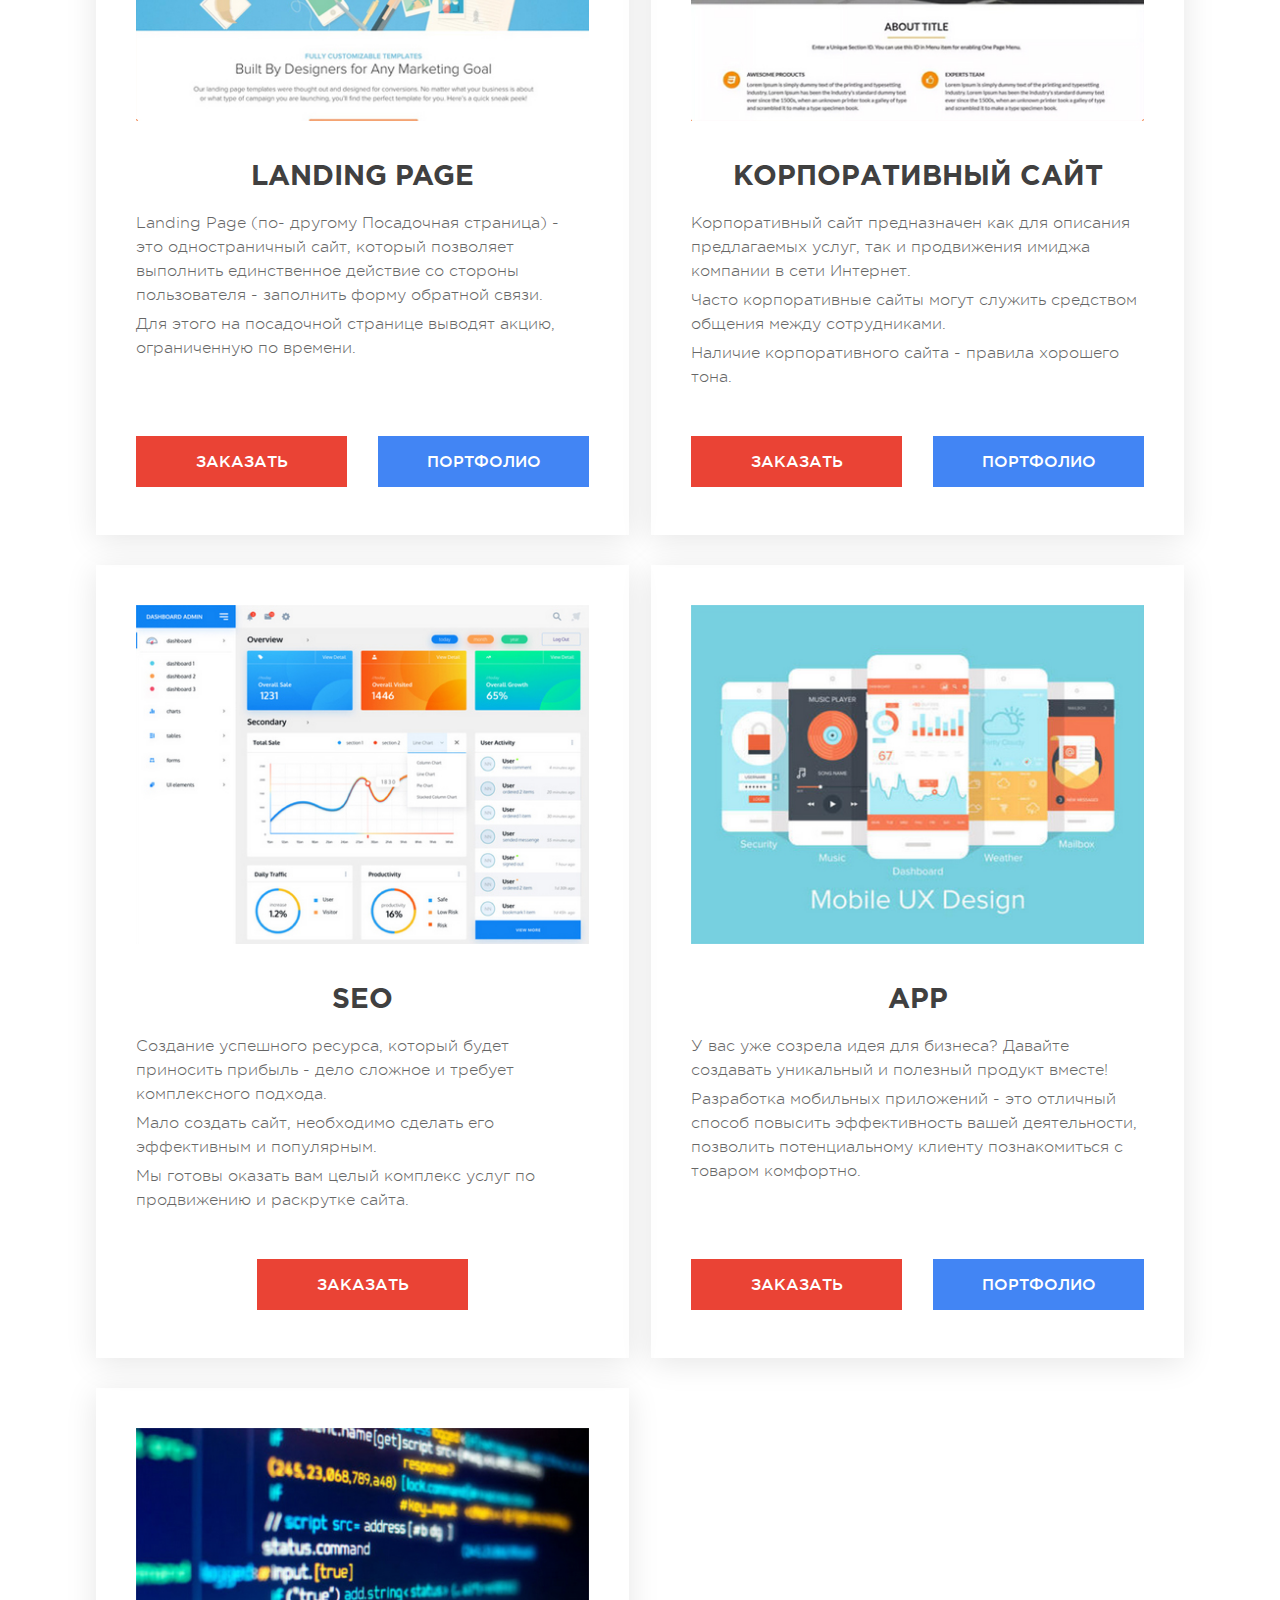
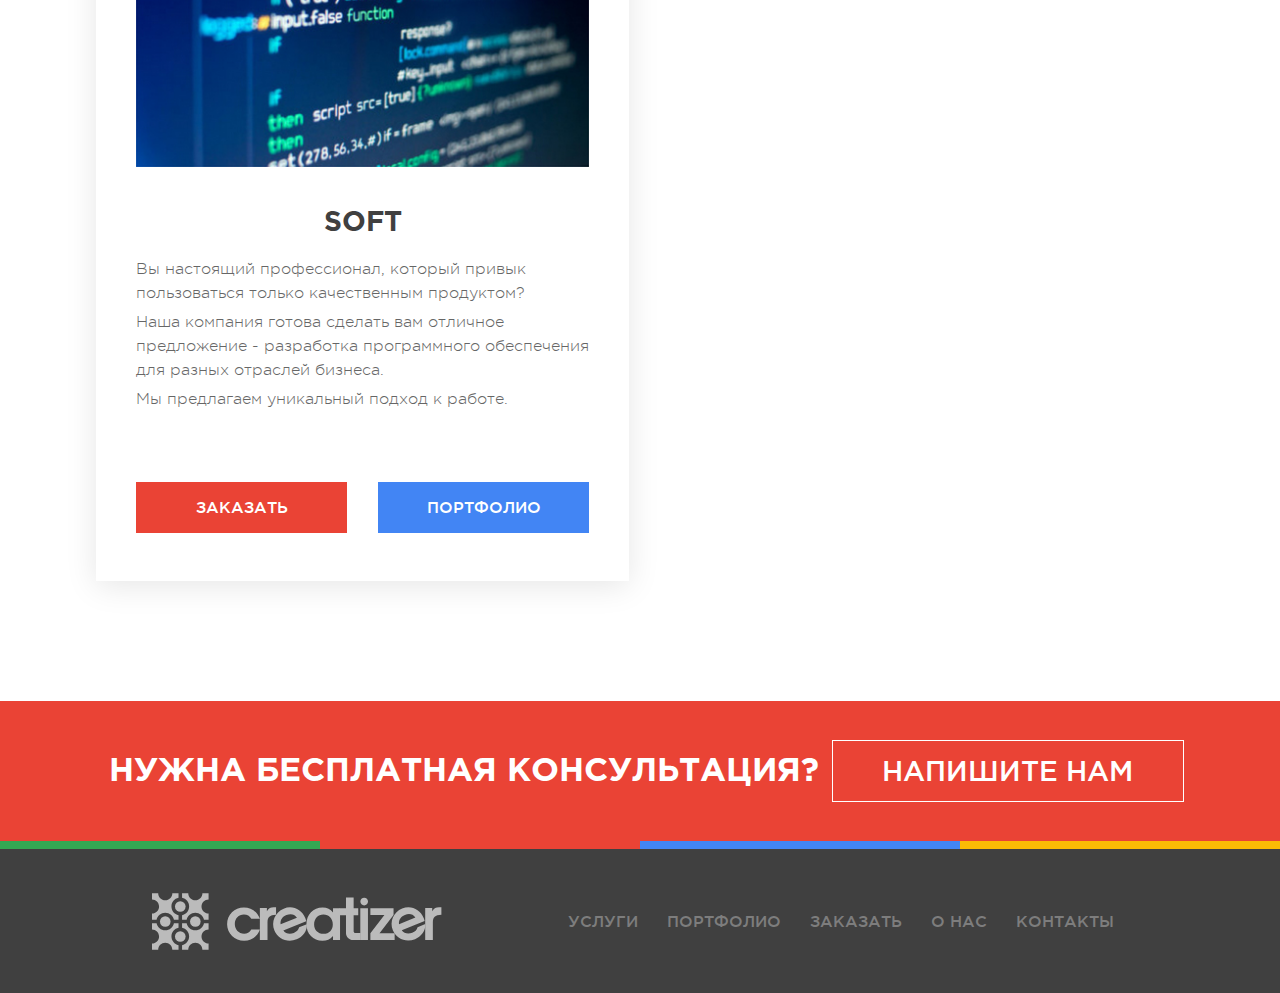
<file: services.html>
<html>
  <head>
  <title>Creatizer</title>
  <meta charset="utf-8">
  <link rel="stylesheet" type="text/css" href="./css/slick.css"/>
  <link rel="stylesheet" type="text/css" href="./css/slick-theme.css"/>
  <link rel="stylesheet" href="./css/services/services-main.css">
  <link rel="stylesheet" href="./css/fonts.css">
  <link rel="stylesheet" href="./css/header.css">
  <link rel="stylesheet" href="./css/footer.css">
  <link rel="stylesheet" href="./css/services/services-media.css">

  </head>
  <body>
          <div class="background-headcall">
                  <div class="content">
                          <div class="headcall">
                            <p class="headcall-text">Наши идеи оживают, наши технологии работают!</p>
                            <div>
                                    <p class="headcall-text"><a href="tel:+7 (351) 777-17-57">+7 (351) 777-17-57</a></p>
                                    <p class="headcall-text"><a href="tel:+7 (951) 793-19-91">+7 (951) 793-19-91</a></p>
                                    <p class="headcall-text"><a href="mailto:">Напишите нам</a></p>
                            </div>
                          </div>
                  </div>
         </div>
         <div class="background-header">
                  <div class="content">
                          <header class="header">
                                  <a href="./index.html"><img class="header-logo" src="./img/logo-color.png" alt="logo-head"></a>
                                  <div class="hamburger-menu">
                                          <input id="menu__toggle" type="checkbox" />
                                          <label class="menu__btn" for="menu__toggle">
                                                  <span></span>
                                          </label>
                                          <ul class="menu__box">
                                                  <a href="./services.html"><li class="menu__item header-nav-link header-nav-link_shadow">УСЛУГИ</li></a>
                                                  <a href="./portfolio.html"><li class="menu__item header-nav-link">ПОРТФОЛИО</li></a>
                                                  <a href="./brif.html"><li class="menu__item header-nav-link">ЗАКАЗАТЬ</li></a>
                                                  <a href="./about.html"><li class="menu__item header-nav-link">О НАС</li></a>
                                                  <a href="./contact.html"><li class="menu__item header-nav-link">КОНТАКТЫ</li></a>
                                          </ul>
                                    </div>
                                    <a href="tel:+7 (951) 793-19-91"><img class="header-call" src="./img/btn-call.svg" alt="call-head"></a>
                          </header>
                  </div>
         </div>
         <div class="background-content">
                  <div class="content">
                          <h1 class="heading">УСЛУГИ</h1>
                          <h2 class="heading-h2">«ОТ ИДЕИ ДО ВОПЛОЩЕНИЯ»</h2>
                          <p class="heading-description">
                                  Именно так мы позиционируем наши услуги, потому что предлагаем нашим заказчикам комплексную реализацию проектов: от рождения идеи, разработки структуры, дизайна, верстки, качественного контента до воплощения, запуска и поддержки.<br><span></span>
                                  Наши профессиональные специалисты обладают всеми необходимыми знаниями и компетенцией для подготовки и реализации комплексных проектов в соответствии с вашими требованиями и ожиданиями.
                          </p>
                          <div class="portfolio">
                                  <div class="portfolio-item">
                                          <img class="portfolio-item-img" src="./img/services/portfolio-1.jpg" alt="">
                                          <h3>САЙТ-ВИЗИТКА</h3>
                                          <p>Сайт-визитка это стандарт для компаний, начинающих знакомить потенциальных клиентов со своими услугами.<br><span></span>
                                              Чаще всего такие сайты состоят из небольшого количества страниц.<br><span></span>
                                              Сайт-визитка - необходимая вещь для начала рекламирования своих услуг в сети Интернет!</p>
                                          <div class="portfolio-item-butBlock">
                                                  <a class="portfolio-item-but portfolio-item-but__red red_active" href="#">ЗАКАЗАТЬ</a>
                                                  <a class="portfolio-item-but portfolio-item-but__blue blue_active" href="#">ПОРТФОЛИО</a>
                                          </div>
                                  </div>
                                  <div class="portfolio-item">
                                          <img class="portfolio-item-img" src="./img/services/portfolio-2.jpg" alt="">
                                          <h3>ИНТЕРНЕТ-МАГАЗИН</h3>
                                          <p>Интернет-магазин - это такой вид сайтов, основными особенностями которого являются: возможность подробно ознакомиться с предлагаемыми товарами, безопасно оплатить покупку непосредственно на сайте, воспользоваться услугами доставки, оставить отзыв о товаре.</p>
                                          <div class="portfolio-item-butBlock">
                                                  <a class="portfolio-item-but portfolio-item-but__red red_active" href="#">ЗАКАЗАТЬ</a>
                                                  <a class="portfolio-item-but portfolio-item-but__blue blue_active" href="#">ПОРТФОЛИО</a>
                                          </div>
                                  </div>
                          </div>
                          <div class="portfolio">
                                  <div class="portfolio-item">
                                          <img class="portfolio-item-img" src="./img/services/portfolio-3.jpg" alt="">
                                          <h3>LANDING PAGE</h3>
                                          <p>Landing Page (по- другому Посадочная страница) - это одностраничный сайт, который позволяет выполнить единственное действие со стороны пользователя - заполнить форму обратной связи.<br><span></span>
                                            Для этого на посадочной странице выводят акцию, ограниченную по времени.</p>
                                          <div class="portfolio-item-butBlock">
                                                  <a class="portfolio-item-but portfolio-item-but__red red_active" href="#">ЗАКАЗАТЬ</a>
                                                  <a class="portfolio-item-but portfolio-item-but__blue blue_active" href="#">ПОРТФОЛИО</a>
                                          </div>
                                  </div>
                                  <div class="portfolio-item">
                                          <img class="portfolio-item-img" src="./img/services/portfolio-4.jpg" alt="">
                                          <h3>КОРПОРАТИВНЫЙ САЙТ</h3>
                                          <p>Корпоративный сайт предназначен как для описания предлагаемых услуг, так и продвижения имиджа компании в сети Интернет.<br><span></span>
                                            Часто корпоративные сайты могут служить средством общения между сотрудниками.<br><span></span>
                                            Наличие корпоративного сайта - правила хорошего тона.</p>
                                          <div class="portfolio-item-butBlock">
                                                  <a class="portfolio-item-but portfolio-item-but__red red_active" href="#">ЗАКАЗАТЬ</a>
                                                  <a class="portfolio-item-but portfolio-item-but__blue blue_active" href="#">ПОРТФОЛИО</a>
                                          </div>
                                  </div>
                          </div>
                          <div class="portfolio">
                                  <div class="portfolio-item">
                                          <img class="portfolio-item-img" src="./img/services/portfolio-5.jpg" alt="">
                                          <h3>SEO</h3>
                                          <p>Создание успешного ресурса, который будет приносить прибыль - дело сложное и требует комплексного подхода.<br><span></span>
                                              Мало создать сайт, необходимо сделать его эффективным и популярным.<br><span></span>
                                              Мы готовы оказать вам целый комплекс услуг по продвижению и раскрутке сайта.</p>
                                          <div class="portfolio-item-butBlock portfolio-item-butBlock__seo">
                                                  <a class="portfolio-item-but portfolio-item-but__red red_active" href="#">ЗАКАЗАТЬ</a>
                                          </div>
                                  </div>
                                  <div class="portfolio-item">
                                          <img class="portfolio-item-img" src="./img/services/portfolio-6.jpg" alt="">
                                          <h3>APP</h3>
                                          <p>У вас уже созрела идея для бизнеса? Давайте создавать уникальный и полезный продукт вместе!<br><span></span>
                                              Разработка мобильных приложений - это отличный способ повысить эффективность вашей деятельности, позволить потенциальному клиенту познакомиться с товаром комфортно.</p>
                                          <div class="portfolio-item-butBlock">
                                                  <a class="portfolio-item-but portfolio-item-but__red red_active" href="#">ЗАКАЗАТЬ</a>
                                                  <a class="portfolio-item-but portfolio-item-but__blue blue_active" href="#">ПОРТФОЛИО</a>
                                          </div>
                                  </div>
                          </div>
                          <div class="portfolio">
                                  <div class="portfolio-item">
                                          <img class="portfolio-item-img" src="./img/services/portfolio-7.jpg" alt="">
                                          <h3>SOFT</h3>
                                          <p>Вы настоящий профессионал, который привык пользоваться только качественным продуктом?<br><span></span>
                                              Наша компания готова сделать вам отличное предложение - разработка программного обеспечения для разных отраслей бизнеса.<br><span></span>
                                              Мы предлагаем уникальный подход к работе.</p>
                                          <div class="portfolio-item-butBlock">
                                                  <a class="portfolio-item-but portfolio-item-but__red red_active" href="#">ЗАКАЗАТЬ</a>
                                                  <a class="portfolio-item-but portfolio-item-but__blue blue_active" href="#">ПОРТФОЛИО</a>
                                          </div>
                                  </div>
                          </div>
                  </div>
         </div>
          <div class="background-consultation">
                    <div class="content content__consultation">
                            <div class="consultation">
                                    <h2 class="consultation-headink">НУЖНА БЕСПЛАТНАЯ КОНСУЛЬТАЦИЯ?</h2>
                                    <a class="consultation-button redBut_active" href="">НАПИШИТЕ НАМ</a>
                            </div>
                    </div>
          </div>
                    <div class="colorLine">
                            <div class="colorLine-shark colorLine__red"></div>
                            <div class="colorLine-shark colorLine__green"></div>
                            <div class="colorLine-shark colorLine__blue"></div>
                            <div class="colorLine-shark colorLine__yellow"></div>
                    </div>
          <div class="background-footer">
                    <div class="content">
                            <footer class="footer">
                                    <img src="./img/logo.svg" alt="logocre">
                                    <ul class="footer-nav">
                                      <li class="footer-link"><a href="#">УСЛУГИ</a></li>
                                      <li class="footer-link"><a href="#">ПОРТФОЛИО</a></li>
                                      <li class="footer-link"><a href="#">ЗАКАЗАТЬ</a></li>
                                      <li class="footer-link"><a href="#">О НАС</a></li>
                                      <li class="footer-link"><a href="#">КОНТАКТЫ</a></li>
                                    </ul>
                            </footer>
                  </div>
          </div>

  <script type="text/javascript">
          var form  = document.getElementsByTagName('form')[0],
               email = document.getElementById('mail'),
               userName = document.getElementById('userName'),
               surname = document.getElementById('surname'),
               formMessage = document.getElementById('validMessage');

            form.addEventListener("submit", function (event) {
              if (email.validity.valid && userName.validity.valid && surname.validity.valid) {
                    formMessage.innerHTML = "Пожалуйста, представьтесь и заполните форму. Мы свяжемся с вами как можно скорее.";
                    formMessage.className = "message message__normal";
              }else {
                formMessage.innerHTML = "Ошибка! Поля отмеченные красным цветом обязательны к заполнению!"
                formMessage.className = "message message__error";
                event.preventDefault();
              }
          }, false);

  </script>
</html>
</file>
<file: css/about/about-main.css>
* {
  padding: 0;
  margin: 0; }

.img__right{
  box-shadow: 60px 60px 0px 0px rgba(242,242,242,1)
}
.img__left{
  box-shadow: -60px 60px 0px 0px rgba(242,242,242,1)
}

.content {
  max-width: 1120px;
  width: 100%;
  margin: 0 auto;
  padding: 0 16px;
  box-sizing: border-box;
 }

.heading {
  font-family: "GothamProBold";
  font-size: 30px;
  color: #404040;
  padding-left: 48px;
  background-image: url("./../../img/about/icon-about.svg");
  background-repeat: no-repeat;
  margin: 60px 0; }

.about-description {
  display: flex;
  flex-direction: row;
  flex-wrap: wrap;
  justify-content: space-between; }
  .about-description img {
    max-width: 542px;
    width: 100%;
    max-height: 186px;
    margin: 0 auto; }
  .about-description p {
    font-family: "GothamProLight";
    font-size: 15px;
    color: #666666;
    padding-left: 36px;
    box-sizing: border-box;
    line-height: 24px;
    max-width: 542px;
    width: 100%;
    margin: 0 auto; }
    .about-description p span {
      display: block;
      width: 1px;
      height: 5px; }

.advantage {
  font-family: "GothamProBold";
  font-size: 42px;
  color: #404040;
  text-align: center;
  padding: 60px 0; }

.bg-img {
  width: 300px;
  height: 300px;
  background-color: #FFF;
  border-radius: 300px;
  display: flex;
  position: absolute;
  justify-content: center;
  align-items: center;
  margin: 0 auto;
  top: 192px;
  left: 413px; }

.aspect {
  max-height: 636px;
  width: 100%;
  display: flex;
  position: relative;
  flex-direction: column; }
  .aspect img {
    width: 200px;
    height: 200px;
    background-color: #fff; }
  .aspect-divider {
    width: 100%;
    height: 300px;
    padding: 18px 0;
    display: flex;
    flex-direction: row; }
  .aspect-item {
    max-width: 542px;
    width: 100%;
    height: 100%; }
    .aspect-item span {
      font-family: "GothamProBold";
      font-size: 40px;
      color: #FFFFFF;
      display: block;
      line-height: 53px; }
    .aspect-item p {
      font-family: "GothamProLight";
      max-width: 325px;
      width: 100%;
      height: 106px;
      font-size: 23px;
      color: #FFFFFF;
      line-height: 22px; }
      .aspect-item p span {
        display: block;
        width: 1px;
        height: 15px; }
    .aspect-item__green {
      background-color: #34a853;
      margin-right: 18px; }
      .aspect-item__green > span {
        margin: 16px 0 26px 40px; }
      .aspect-item__green p {
        margin-left: 40px; }
    .aspect-item__red {
      background-color: #ea4335;
      margin-left: 18px; }
      .aspect-item__red > span {
        text-align: right;
        margin: 16px 53px 26px 40px; }
      .aspect-item__red p {
        margin-left: 150px; }
    .aspect-item__blue {
      background-color: #4285f4;
      margin-left: 18px; }
      .aspect-item__blue > span {
        text-align: right;
        margin: 16px 53px 26px 40px; }
      .aspect-item__blue p {
        margin-top: 97px;
        margin-left: 150px; }
    .aspect-item__yellow {
      margin-right: 18px;
      background-color: #fbbc05; }
      .aspect-item__yellow > span {
        margin: 16px 0 26px 40px; }
      .aspect-item__yellow p {
        margin-top: 97px;
        margin-left: 40px; }

.about {
  min-height: 542px;
  display: flex;
  flex-direction: row;
  flex-wrap: nowrap;
  width: 100%;
  margin-top: 60px; }
  .about img {
    max-width: 542px;
    width: 100%;
    margin: 0 auto; }
  .about p {
    font-family: "GothamProLight";
    font-size: 16px;
    color: #666666;
    line-height: 24px;
    padding: 0 10px;
    max-width: 542px;
    width: 100%;
    margin: 0 auto; }
    .about p span {
      display: block;
      width: 1px;
      height: 5px; }

.team {
  width: 100%;
  display: flex;
  flex-direction: column;
  margin: 0 auto; }
  .team-heading {
    padding-bottom: 30px; }
  .team-cards {
    min-height: 767px;
    width: 100%;
    display: flex;
    padding: 30px 0;
    flex-direction: row; }
    .team-cards__revers {
      flex-direction: row-reverse; }
    .team-cards img {
      max-width: 578px;
      max-height: 707px;
      width: 100%; }
    .team-cards-description {
      padding: 0 36px;
      max-width: 500px;
      width: 100%; }
  .team-description-name {
    margin-top: 62px;
    font-family: "GothamProBold";
    font-size: 42px;
    color: #404040; }
  .team-description-position {
    margin-top: 18px;
    font-family: "GothamProLight";
    font-size: 16px;
    color: #888888; }
  .team-description-text {
    margin-top: 36px;
    font-family: "GothamProLight";
    font-size: 16px;
    color: #666666;
    line-height: 24px; }
    .team-description-text span {
      display: block;
      width: 1px;
      height: 5px; }
</file>
<file: css/fonts.css>
@font-face {
			font-family: "GothamProRegular";
			src: url("../fonts/GothamProRegular/GothamProRegular.eot");
			src: url("../fonts/GothamProRegular/GothamProRegular.eot?#iefix")format("embedded-opentype"),
			url("../fonts/GothamProRegular/GothamProRegular.woff") format("woff"),
			url("../fonts/GothamProRegular/GothamProRegular.ttf") format("truetype");
			font-style: normal;
			font-weight: normal;
	}

	@font-face {
			font-family: "GothamProBold";
			src: url("../fonts/GothamProBold/GothamProBold.eot");
			src: url("../fonts/GothamProBold/GothamProBold.eot?#iefix")format("embedded-opentype"),
			url("../fonts/GothamProBold/GothamProBold.woff") format("woff"),
			url("../fonts/GothamProBold/GothamProBold.ttf") format("truetype");
			font-style: normal;
			font-weight: normal;
	}

	@font-face {
			font-family: "GothamProBlack";
			src: url("../fonts/GothamProBlack/GothamProBlack.eot");
			src: url("../fonts/GothamProBlack/GothamProBlack.eot?#iefix")format("embedded-opentype"),
			url("../fonts/GothamProBlack/GothamProBlack.woff") format("woff"),
			url("../fonts/GothamProBlack/GothamProBlack.ttf") format("truetype");
			font-style: normal;
			font-weight: normal;
	}

	@font-face {
			font-family: "GothamProItalic";
			src: url("../fonts/GothamProItalic/GothamProItalic.eot");
			src: url("../fonts/GothamProItalic/GothamProItalic.eot?#iefix")format("embedded-opentype"),
			url("../fonts/GothamProItalic/GothamProItalic.woff") format("woff"),
			url("../fonts/GothamProItalic/GothamProItalic.ttf") format("truetype");
			font-style: normal;
			font-weight: normal;
	}

	@font-face {
			font-family: "GothamProMedium";
			src: url("../fonts/GothamProMedium/GothamProMedium.eot");
			src: url("../fonts/GothamProMedium/GothamProMedium.eot?#iefix")format("embedded-opentype"),
			url("../fonts/GothamProMedium/GothamProMedium.woff") format("woff"),
			url("../fonts/GothamProMedium/GothamProMedium.ttf") format("truetype");
			font-style: normal;
			font-weight: normal;
	}

	@font-face {
			font-family: "GothamProLight";
			src: url("../fonts/GothamProLight/GothamProLight.eot");
			src: url("../fonts/GothamProLight/GothamProLight.eot?#iefix")format("embedded-opentype"),
			url("../fonts/GothamProLight/GothamProLight.woff") format("woff"),
			url("../fonts/GothamProLight/GothamProLight.ttf") format("truetype");
			font-style: normal;
			font-weight: normal;
	}

	@font-face {
			font-family: "GothamProMediumItalic";
			src: url("../fonts/GothamProMediumItalic/GothamProMediumItalic.eot");
			src: url("../fonts/GothamProMediumItalic/GothamProMediumItalic.eot?#iefix")format("embedded-opentype"),
			url("../fonts/GothamProMediumItalic/GothamProMediumItalic.woff") format("woff"),
			url("../fonts/GothamProMediumItalic/GothamProMediumItalic.ttf") format("truetype");
			font-style: normal;
			font-weight: normal;
	}

	@font-face {
			font-family: "GothamProLightItalic";
			src: url("../fonts/GothamProLightItalic/GothamProLightItalic.eot");
			src: url("../fonts/GothamProLightItalic/GothamProLightItalic.eot?#iefix")format("embedded-opentype"),
			url("../fonts/GothamProLightItalic/GothamProLightItalic.woff") format("woff"),
			url("../fonts/GothamProLightItalic/GothamProLightItalic.ttf") format("truetype");
			font-style: normal;
			font-weight: normal;
	}

	@font-face {
			font-family: "GothamProBoldItalic";
			src: url("../fonts/GothamProBoldItalic/GothamProBoldItalic.eot");
			src: url("../fonts/GothamProBoldItalic/GothamProBoldItalic.eot?#iefix")format("embedded-opentype"),
			url("../fonts/GothamProBoldItalic/GothamProBoldItalic.woff") format("woff"),
			url("../fonts/GothamProBoldItalic/GothamProBoldItalic.ttf") format("truetype");
			font-style: normal;
			font-weight: normal;
	}

	@font-face {
			font-family: "GothamProBlackItalic";
			src: url("../fonts/GothamProBlackItalic/GothamProBlackItalic.eot");
			src: url("../fonts/GothamProBlackItalic/GothamProBlackItalic.eot?#iefix")format("embedded-opentype"),
			url("../fonts/GothamProBlackItalic/GothamProBlackItalic.woff") format("woff"),
			url("../fonts/GothamProBlackItalic/GothamProBlackItalic.ttf") format("truetype");
			font-style: normal;
			font-weight: normal;
    }
</file>
<file: css/header.css>
body{
  overflow-x: hidden;
}
/* ПСЕВДОСЕЛЕКТОРЫ */
.blue_active:hover{
  box-shadow: inset 0 0 0 2px rgba(0,0,0,0.20);
}
.red_active:hover{
  box-shadow: inset 0 0 0 2px rgba(0,0,0,0.20);
}
.redBut_active:hover{
  background-color: #fff;
  color: rgba(234,67,53,1)
}
.footer-link:hover a {
  color: rgba(187,187,187,1)
}

/* ПРОСТО КОД */
#menu__toggle {
  opacity: 0;
}
.background-headcall{
  background-color: #f2f2f2;
}
.background-header{
  box-shadow: 0 3px 0px 0 rgba(0, 0, 0, 0.1)
}
.hamburger-menu{
  max-width: 540px;
  width: 100%;
}
.menu__box{
  display: flex;
  flex-direction: row;
  flex-direction: row;
  justify-content: space-around;
  list-style: none;
}
.menu__box a{
  height: 15px;
  text-decoration: none;
  color: rgba(64,64,64,1);
  font-family: "GothamProMedium";
  font-size: 16px;
}

.header {
  min-height: 94px;
  width: 100%;
  display: flex;
  align-items: center;
  flex-direction: row;
  justify-content: space-between;
  flex-wrap: wrap;
  overflow: hidden;
  position: relative;
  }
  .header-call {
    position: absolute;
    right: 20px;
    top: 20px;
    cursor: pointer;
    border-radius: 20px;
    display: none; }
  .header-burger {
    max-width: 520px;
    width: 100%; }
  .header-logo {
    width: 328px;
    height: 64px;
   }

.headcall {
  height: 44px;
  width: 100%;
  display: flex;
  flex-direction: row;
  background-color: #f2f2f2;
  align-items: center;
  justify-content: space-around; }
  .headcall div {
    display: flex; }
  .headcall-text {
    height: 12px;
    width: auto;
    font-family: "GothamProLight";
    font-size: 14px;
    color: #888888;
    margin: 0 9px; }
    .headcall-text a {
      text-decoration: none;
      color: #888888; }

@media (max-width: 900px) {
  .header{
    flex-direction: row-reverse;
    justify-content: center;
  }
  .headcall{
    display: none
  }
  .hamburger-menu{
    max-width: 100%;
  }
  .header-call{
    display: block;
  }
  .header{
    min-height: 64px;
    margin-top: 10px;
  }
  .menu__box a li{
    font-size: 18px;
    font-family: "GothamProLight";
    color: rgba(102,102,102,1);
    padding: 18px 0;
    border-bottom: 1px solid rgba(187,187,187,1);
  }
  .header-nav-link_shadow{
    box-shadow: 0px -2px 7px 0 rgba(0,0,0,0.10);
  }
  .menu__btn {
    display: flex;
    align-items: center;
    position: absolute;
    top: 20px;
    left: 20px;  width: 26px;
    height: 26px;  cursor: pointer;
    z-index: 1;
  }
  .menu__btn > span,
  .menu__btn > span::before,
  .menu__btn > span::after {
    display: block;
    position: absolute;  width: 100%;
    height: 2px;  background-color: #616161;
  }
  .menu__btn > span::before {
    content: '';
    top: -8px;
  }
  .menu__btn > span::after {
    content: '';
    top: 8px;
  }
  .menu__box {
    display: none;
    visibility: hidden;
    top: 0;
    left: -100%;
    width: 100%;
    height: 100%;
    margin: 0;
    list-style: none;
    text-align: center;
  }
  .menu__item {
    display: block;
    padding: 12px 24px;  color: #333;  font-family: 'Roboto', sans-serif;
    font-size: 20px;
    font-weight: 600;  text-decoration: none;
  }
  .menu__item:hover {
    background-color: #CFD8DC;
  }
  #menu__toggle:checked ~ .menu__btn > span {
    transform: rotate(45deg);
  }
  #menu__toggle:checked ~ .menu__btn > span::before {
    top: 0;
    transform: rotate(0);
  }
  #menu__toggle:checked ~ .menu__btn > span::after {
    top: 0;
    transform: rotate(90deg);
  }
  #menu__toggle:checked ~ .menu__box {
    visibility: visible;
    display: block;
    left: 0;
  }
}
@media (max-width: 520px) {
  .header-logo{
    width: 150px;
    height: 30px;
    padding: 15px 0 0 0;
    margin: 0
  }
  .header{
    min-height: 44px;
    margin-top: 0;
  }
  #menu__toggle:checked ~ .menu__box{
    padding-bottom: 0px;
  }
}
</file>
<file: css/footer.css>
.content__footer{
  background-color: rgba(64,64,64,1);
  margin: 0;
  width: 100%;
  max-width: 100%;
  padding: 0;
}
.content__footer footer{
  max-width: 1440px;
  margin: 0 auto;
}
.background-consultation{
    background-color: #ea4335;
    width: 100%;
}
.company .slick-list{
  height: 50px;
}
.consultation {
  min-height: 140px;
  display: flex;
  flex-direction: row;
  margin-top: 120px;
  align-items: center;
  justify-content: center;
  flex-flow: wrap; }
  .consultation-headink {
    color: white;
    font-size: 33px;
    line-height: 53px;
    max-width: 734px;
    width: 100%;
    text-align: center;
    margin: 18px auto 18px auto;
    font-family: "GothamProBold"; }
  .consultation-button {
    margin: 18 auto;
    width: 350px;
    height: 60px;
    border: 1px solid #fff;
    color: #fff;
    text-decoration: none;
    font-family: "GothamProMedium";
    font-size: 28px;
    line-height: 60px;
    text-align: center; }
.background-footer{
    background-color: #404040;
}
.footer {
  height: 144px;
  display: flex;
  align-items: center;
  flex-direction: row;
  justify-content: space-around;
  flex-wrap: wrap;
  overflow: hidden; }
  .footer img {
    width: 290px;
    height: 61px; }
  .footer-nav {
    max-width: 574px;
    width: 100%;
    display: flex;
    flex-direction: row;
    justify-content: space-around;
    list-style: none; }
    .footer-nav a {
      height: 15px;
      text-decoration: none;
      color: #7d7d7d;
      font-family: "GothamProMedium";
      font-size: 16px; }

      .colorLine {
        width: 100%;
        display: flex;
        flex-direction: row;
        flex-wrap: wrap; }
        .colorLine-shark {
          height: 8px;
          width: 25%; }
        .colorLine__red {
          background-color: #34a853; }
        .colorLine__green {
          background-color: #ea4335; }
        .colorLine__blue {
          background-color: #4285f4; }
        .colorLine__yellow {
          background-color: #fbbc05; }


          .address {
            display: flex;
            flex-direction: row;
            flex-flow: nowrap;
            align-items: center; }
            .address-description {
              width: 328px;
              height: 270px;
              margin: 0 auto;
              padding-left: 10px; }
              .address-description img {
                max-width: 280px;
                width: 100%; }
              .address-description-text {
                font-family: "GothamProLight";
                font-size: 18px;
                margin-top: 40px;
                color: #888888;
                line-height: 26px;
                text-align: left; }
                .address-description-text span {
                  display: block;
                  width: 1px;
                  height: 5px; }

                  .address-description-text a{
                    text-decoration: none;
                    font-family: "GothamProLight";
                    font-size: 18px;
                    margin-top: 40px;
                    color: #888888;
                    line-height: 26px;
                    text-align: left; }


          @media (max-width: 1100px) {
            .address-description-text{
              font-size: 15px;
            }
          }

          @media (max-width: 900px) {
              .footer{
                height: 121px;
              }
              .footer-nav{
                display: none;
              }
          }
          @media (max-width: 700px) {
              .address{
                flex-wrap: wrap;
              }
              .address-description{
                height: auto;
              }
              .address-description img {
                display: none;
              }
              .address-description-text{
                margin: 36px auto 42px;
                text-align: center
              }
              .footer{
                height: 121px;
              }
              .footer-nav{
                display: none;
              }
          }
          @media (max-width: 520px) {
            .consultation-headink{
              font-size: 30px;
            }
            .consultation-button{
              width: 290px;
            }

          }
</file>
<file: css/about/about-media.css>
@media (max-width: 1100px) {
  .heading{
    margin: 60px auto;
    display: block;
    width: 160px
  }
  .about-description p{
    padding: 36px 16px 0 16px;
    box-sizing: border-box;
  }
}

@media (max-width: 1140px) {
  .team-cards{
    flex-wrap: wrap;
  }
  .team-cards img{
    margin: 0 auto;
  }
  .team-cards-description{
    margin: 0 auto;
  }
  .aspect{
    max-width: 750px;
    margin: 0 auto;
  }
  .aspect-item__blue p, .aspect-item__red p{
    margin-left: 80px;
  }
  .aspect-item p{
    font-size: 15px;
    width: 200px;
  }
  .aspect img{
    width: 100px;
    height: 100px;
  }
  .bg-img{
    top: 235px;
    left: 276px;
    width: 200px;
    height: 200px;
  }

  .about{
    flex-wrap: wrap;
    margin-top: 35px;
  }
  .about img {
    margin-top: 35px;
  }

}
@media (max-width: 750px) {
   .advantage{
     padding: 30px 0;
   }
  .aspect{
    max-width: 287px;
    margin: 0 auto;
  }
  .aspect-item__blue p, .aspect-item__red p{
    margin-left: 80px;
  }
  .aspect-item p{
    font-size: 15px;
    width: 119px;
    margin: 0 auto;
    font-size: 12px;
    text-align: center;
    line-height: 14px;
  }
  .aspect-item{
    width: 139px;
    height: 192px;
  }
  .aspect-divider{
    height: auto;
    padding: 4px 0;
  }
  .aspect img{
    width: 50px;
    height: 50px;
  }
  .aspect-item span{
    font-size: 20px;
    line-height: 24px;
  }
  .aspect-item p span{
    height: 0px;
  }
  .bg-img{
    top: 150px;
    left: 93px;
    width: 100px;
    height: 100px;
  }
  .aspect-item__green{
    margin-right: 4px;
  }
  .aspect-item__green span{
    margin: 9px 0 18px 10px;
  }
  .aspect-item__red{
    margin-left: 4px;
  }
  .aspect-item__red span{
    margin: 9px 10px 18px 0;
  }
  .aspect-item__blue{
    margin-left: 4px;
  }
  .aspect-item__blue span{
    margin: 0px 18px 10px 0;
  }
  .aspect-item__yellow{
    margin-right: 4px;
  }
  .aspect-item__yellow span{
    margin: 0px 0 10px 18px;
  }
  .aspect-item__yellow p, .aspect-item__blue p{
    margin-top: 48px;
  }


}
@media (max-width: 700px) {
  .advantage{
    font-size: 30px;
    padding: 35px 0;
  }
}
@media (max-width: 500px) {
  .team-description-name{
    font-size: 20px;
    text-align: center;
    margin-top: 36px;

  }
  .team-description-position{
    text-align: center;
    margin-top: 18px;
  }
  .team-description-text{
    margin-top: 18px;
  }
}
</file>
<file: css/brif/brif-main.css>
* {
  padding: 0;
  margin: 0; }

.content {
  max-width: 1120px;
  width: 100%;
  margin: 0 auto;
  padding: 0 15px;
  box-sizing: border-box; }

.heading {
  font-family: "GothamProBold";
  font-size: 30px;
  color: #404040;
  padding-left: 48px;
  background-image: url("./../../img/brif/icon-brif.svg");
  background-repeat: no-repeat;
  margin: 60px 0; }

.form {
  max-width: 1000px;
  width: 100%;
  min-height: 599px;
  background: #FFFFFF;
  padding: 0 60px;
  margin: 0 auto;
  box-sizing: border-box;
  box-shadow: 0 5px 30px 0 rgba(0, 0, 0, 0.1);
  margin-bottom: 60px; }
  .form .toOrder {
    font-family: "GothamProLight";
    padding: 60px 0;
    font-size: 16px;
    color: #666666;
    text-align: center;
    line-height: 24px; }
  .form select {
    max-width: 880px;
    width: 100%;
    height: 58px;
    font-family: "GothamProLight";
    font-size: 24px;
    color: #BBBBBB;
    padding-left: 20px;
    border: 1px solid #ea4335;
    appearance: none;
    background-image: url("./../../img/brif/strrel.png");
    background-repeat: no-repeat;
    background-position: right 20px; }
  .form-file {
    outline-offset: -12px;
    max-width: 880px;
    outline: none;
    width: 100%;
    background-color: #F2F2F2;
    border: 1px solid #BBBBBB;
    height: 214px;
    display: flex;
    flex-direction: column;
    justify-content: center;
    align-items: center; }
    .form-file div {
      position: relative;
      padding-top: 16px;
      font-family: "GothamProLight";
      font-size: 14px;
      color: #888888;
      z-index: 10; }
    .form-file input[type=file] {
      width: 0.1px;
      height: 0.1px;
      opacity: 0;
      position: absolute;
      z-index: -10; }
    .form-file input[type=file]:focus + label {
      outline: -webkit-focus-ring-color auto 5px;
      outline: 1px solid #0078d7;
      outline: -webkit-focus-ring-color auto 5px; }
    .form-file label {
      color: #4285f4; }
    .form-file label:hover {
      cursor: pointer;
      text-decoration: underline; }
    .form-file img {
      width: 86px;
      user-select: none;
      height: 64px; }
  .form .fillIn {
    font-family: "GothamProLight";
    font-size: 24px;
    color: #404040;
    padding: 60px 0 20px 0; }
  .form .sub {
    display: flex;
    flex-direction: row;
    padding: 60px 0; }
    .form .sub p {
      font-family: "GothamProLight";
      font-size: 14px;
      color: #888888;
      text-align: left;
      line-height: 18px; }
    .form .sub input {
      max-width: 185px;
      height: 51px;
      background-color: #4285f4;
      cursor: pointer;
      font-family: "GothamProMedium";
      font-size: 16px;
      color: #fff;
      line-height: 51px;
      text-align: center; }
  .form .border__red {
    border-bottom: 1px solid #ea4335; }
  .form .input-full {
    max-width: 1005;
    width: 100%;
    line-height: 60px;
    display: block; }
  .form-flex {
    display: flex;
    flex-direction: row;
    flex-wrap: wrap;
    justify-content: space-between;
    resize: none; }
  .form .message {
    padding: 14px;
    font-family: "GothamProLight";
    margin: 26px 0;
    text-align: center;
    font-size: 16px;
    color: #666666;
    text-align: center;
    display: inline-block;
    width: 100%;
    line-height: 24px;
    box-sizing: border-box;
    display: none; }
    .form .message__normal {
      display: none; }
    .form .message__error {
      display: block;
      color: #f2f2f2;
      background-color: #ea4335; }
  .form input, .form textarea {
    height: 58px;
    background: #FFFFFF;
    border: none;
    max-width: 422px;
    font-size: 24px;
    font-family: "GothamProLight";
    border-bottom: 1px solid #bbbbbb;
    width: 100%; }
  .form textarea {
    height: 121px;
    outline: none;
    resize: none; }
</file>
<file: css/brif/brif-media.css>
.form select{
  appearance: none;
  -webkit-appearance: none;
  -moz-appearance: none;
  -ms-appearance: none;
}


@media (max-width: 1000px) {
  .form input, .form textarea{
    max-width: 45%;
    font-size: 20px;
  }
}
@media (max-width: 900px) {
  .heading{
    display: table;
    margin: 40px auto;
  }
}
@media (max-width: 600px) {
  .form select{
    height: 44px;
    margin-bottom: 18px;
    font-size: 20px;
  }
  .form .toOrder{
    padding: 36px 0;
  }
  .mobile-del{
    display: none
  }
  .form input, .form textarea{
    max-width: 100%;
    font-size: 18px;
  }
  .form .message{
    margin: 36px auto;
    font-size: 16px;
  }
  .form{
    padding: 0 18px;
  }
  .form .sub{
    flex-wrap: wrap;
    padding-top: 0;
  }
  .form .sub input{
    width: 100%;
    max-width: 100%
  }
  .form .sub p{
    margin: 36px 0;
  }
  .form textarea{
    height: 149px;
  }
  .form input{
    height: 44px;
  }
}
</file>
<file: css/contact/contact-main.css>
* {
  padding: 0;
  margin: 0; }

.content {
  max-width: 1120px;
  width: 100%;
  margin: 0 auto;
  padding: 0 15px;
  box-sizing: border-box;}

.heading {
  font-family: "GothamProBold";
  font-size: 30px;
  color: #404040;
  padding-left: 48px;
  background-image: url("./../../img/contact/icon-mail.svg");
  background-repeat: no-repeat;
  margin: 60px 0; }

.form {
  max-width: 1000px;
  width: 100%;
  min-height: 599px;
  background: #FFFFFF;
  padding: 0 60px;
  margin: 0 auto;
  box-sizing: border-box;
  box-shadow: 0 5px 30px 0 rgba(0, 0, 0, 0.1);
  margin-bottom: 60px; }
  .form .sub {
    display: flex;
    flex-direction: row;
    padding: 60px 0; }
    .form .sub p {
      font-family: "GothamProLight";
      font-size: 14px;
      color: #888888;
      text-align: left;
      line-height: 18px; }
    .form .sub input {
      max-width: 185px;
      height: 51px;
      background-color: #4285f4;
      cursor: pointer;
      font-family: "GothamProMedium";
      font-size: 16px;
      color: #fff;
      line-height: 51px;
      text-align: center; }
  .form .border__red {
    border-bottom: 1px solid #ea4335; }
  .form .input-full {
    max-width: 1005;
    width: 100%;
    line-height: 60px;
    display: block; }
  .form-flex {
    display: flex;
    flex-direction: row;
    flex-wrap: wrap;
    justify-content: space-between;
    resize: none; }
  .form .message {
    padding: 14px;
    font-family: "GothamProLight";
    margin: 66px 0;
    text-align: center;
    font-size: 16px;
    color: #666666;
    text-align: center;
    display: inline-block;
    width: 100%;
    line-height: 24px;
    box-sizing: border-box; }
    .form .message__normal {
      background-color: #fff;
      color: #666666; }
    .form .message__error {
      color: #f2f2f2;
      background-color: #ea4335; }
  .form input, .form textarea {
    height: 58px;
    background: #FFFFFF;
    border: none;
    max-width: 422px;
    font-size: 24px;
    font-family: "GothamProLight";
    border-bottom: 1px solid #bbbbbb;
    width: 100%; }
  .form textarea {
    height: 121px;
    outline: none;
    resize: none; }
</file>
<file: css/contact/contact-media.css>
.background-consultation{
  display: none;
}

@media (max-width: 1000px) {
  .form input, .form textarea{
    max-width: 45%;
    font-size: 20px;
  }
}
@media (max-width: 900px) {
  .heading{
    display: table;
    margin: 40px auto;
  }
}
@media (max-width: 700px) {
  .background-consultation{
    display: block;
  }
  .consultation{
    margin: 0;
  }
}
@media (max-width: 600px) {
  .form input, .form textarea{
    max-width: 100%;
    font-size: 18px;
  }
  .form .message{
    margin: 36px auto;
    font-size: 16px;
  }
  .form{
    padding: 0 18px;
  }
  .form .sub{
    flex-wrap: wrap;
    padding-top: 0;
  }
  .form .sub input{
    width: 100%;
    max-width: 100%
  }
  .form .sub p{
    margin: 36px 0;
  }
  .form textarea{
    height: 149px;
  }
  .form input{
    height: 44px;
  }
}
</file>
<file: css/portfolio/portfolio-main.css>
@charset "UTF-8";
* {
  padding: 0;
  margin: 0; }

.portfolio-list-item{
  position: relative;
}
.portfolio-list-item img{
  width: 100%;
  height: 100%;
}
.portfolio-list-item:hover .none{
  opacity: 1;
  transition: .5s;
}

.portfolio-list-item .none{
  position: absolute;
  background: #fff;
  top: 0;
  left: 0;
  background-repeat: no-repeat;
  display: flex;
  right: 0;
  bottom: 0;
  opacity: 0;
  justify-content: center;
  align-items: center;
  box-shadow: 0 5px 30px 0 rgba(0,0,0,0.10);
}
.portfolio-list-item .none-content{
  background-image: url("./../../img/portfolio/search.svg");
  background-repeat: no-repeat;
  max-width: 269px;
  position: relative;
  max-height: 269px;
  display: flex;
  flex-direction: column;
  width: 100%;
  justify-content: flex-end;
  height: 100%;
}
.portfolio-list-item .none-content::before{
  content: "";
  position: absolute;
  top: 0;
  right: 0;
  width: 30px;
  height: 30px;
  background-image: url("./../../img/portfolio/icon-web.svg");
  background-size: cover;
}
.none-content_bold{
  font-family: "GothamProBold";
  font-size: 28px;
  color: #404040;
  line-height: 32px;
  margin-bottom: 5px;
}
.none-content_light{
  font-family: "GothamProLight";
  font-size: 16px;
  color: #666666;
  line-height: 24px;
}
.none-content_light span{
  display: block;width: 1px;
  height: 4px;
}


.content {
  max-width: 1120px;
  width: 100%;
  padding: 0 16px;
  margin: 0 auto;
  box-sizing: border-box; }

.portfolio-list {
  display: flex;
  flex-wrap: wrap;
}
  .portfolio-list-item {
    display: block;
    max-width: 349px;
    width: 100%;
    height: 349px;
    margin: 10px 5px;
    background-color: red; }

.portfolio-menu-but {
  background-repeat: no-repeat;
  background-size: contain;
  padding-left: 47px;
  margin: 20px 0; }
  .portfolio-menu-but__web {
    background-image: url("./../../img/portfolio/icon-web.svg"); }
  .portfolio-menu-but__app {
    background-image: url("./../../img/portfolio/icon-app.svg"); }
  .portfolio-menu-but__soft {
    background-image: url("./../../img/portfolio/icon-soft.svg"); }

.portfolio-head {
  height: 107px;
  width: 100%;
  position: relative;
  font-family: "GothamProBold";
  font-size: 120px;
  color: #F2F2F2;
  text-align: center;
  display: flex;
  flex-direction: column;
  justify-content: center;
  margin: 60px auto;
  align-items: center; }
  .portfolio-head::before {
    content: "ПОРТФОЛИО";
    position: absolute;
    z-index: -1;
    opacity: 0.5; }
  .portfolio-head ul {
    max-width: 487px;
    width: 100%;
    height: 76px;
    list-style: none;
    height: 67px;
    display: flex;
    flex-direction: row;
    justify-content: space-between; }
    .portfolio-head ul .active {
      border-bottom: 4px solid #ea4335; }
    .portfolio-head ul a {
      font-family: "GothamProBold";
      font-size: 30px;
      display: block;
      color: #404040;
      text-decoration: none; }
</file>
<file: css/portfolio/portfolio-media.css>
@media (max-width: 1100px) {
  .portfolio-list{
    grid-template-columns: repeat(2, minmax(100px, 349px));
    justify-content: center;
  }
  .portfolio-content{
    padding: 0;
  }
}
@media (max-width: 900px) {
  .portfolio-head::before{
    font-size: 88px;
  }
  .consultation{
    margin-top: 36px;
  }
}

@media (max-width: 700px) {
  .portfolio-list{
    grid-template-columns: repeat(1, minmax(100px, 349px));
  }
  .portfolio-list-item{
    height: auto;
  }
  .portfolio-list-item img{
    max-width: 349px;
    width: 100%;
    height: auto;
  }
}

@media (max-width: 600px) {
  .portfolio-head ul{
    max-width: 300px;
  }
  .portfolio-head::before{
    font-size: 42px;
  }
  .portfolio-menu-but{
    width: 53px;
    height: 24px;
    padding-left: 31px;
    margin: 0;
    font-size: 20px;
    }
    .portfolio-head{
      height: 38px;
      margin: 36px auto;
    }
    .portfolio-head ul .active {
    border-bottom: 2px solid #ea4335;
    }
}
</file>
<file: css/services/services-main.css>
* {
  padding: 0;
  margin: 0; }

.content {
  max-width: 1120px;
  width: 100%;
  padding: 0 16px;
  margin: 0 auto;
  box-sizing: border-box; }

.heading {
  font-family: "GothamProBold";
  font-size: 30px;
  color: #404040;
  padding-left: 48px;
  background-image: url("./../../img/services/icon-services.svg");
  background-repeat: no-repeat;
  margin: 60px 0; }
  .heading-h2 {
    font-family: "GothamProBold";
    font-size: 42px;
    color: #404040;
    text-align: center; }
  .heading-description {
    font-family: "GothamProLight";
    font-size: 16px;
    color: #666666;
    line-height: 24px;
    margin: 45px 0; }
    .heading-description span {
      display: block;
      width: 1px;
      height: 5px; }

.portfolio {
  width: 100%;
  display: flex;
  flex-direction: row;
  justify-content: space-between;
  margin: 15px 0 30px; }
  .portfolio-item {
    max-width: 533px;
    width: 100%;
    min-height: 793px;
    box-shadow: 0 5px 30px 0 rgba(0, 0, 0, 0.1);
    padding: 40px;
    box-sizing: border-box; }
    .portfolio-item-img {
      max-width: 462px;
      width: 100%; }
    .portfolio-item h3 {
      font-family: "GothamProBold";
      font-size: 28px;
      color: #404040;
      text-align: center;
      padding-top: 40px;
      line-height: 32px; }
    .portfolio-item p {
      min-height: 185px;
      max-width: 462px;
      width: 100%;
      font-family: "GothamProLight";
      padding: 18px 0 0;
      font-size: 16px;
      color: #666666;
      line-height: 24px; }
      .portfolio-item p span {
        display: block;
        width: 1px;
        height: 5px; }
    .portfolio-item-butBlock {
      display: flex;
      flex-direction: row;
      justify-content: space-between;
      padding-top: 40px; }
      .portfolio-item-butBlock__seo {
        justify-content: center; }
    .portfolio-item-but {
      display: block;
      width: 211px;
      height: 51px;
      font-family: "GothamProMedium";
      font-size: 16px;
      color: #FFFFFF;
      text-align: center;
      text-decoration: none;
      line-height: 51px; }
      .portfolio-item-but__red {
        background-color: #ea4335; }
      .portfolio-item-but__blue {
        background-color: #4285f4; }
</file>
<file: css/services/services-media.css>
@media (max-width: 1200px) {

}

@media (max-width: 1100px) {
  .portfolio{
    flex-wrap: wrap;
    margin: 0px;
  }
  .portfolio-item{
    margin: 8px auto;
  }
  .consultation{
    display: none
  }
}
@media (max-width: 900px) {
  .heading{
    width: 130px;
    margin: 36px auto;
  }
  .heading-description{
    margin: 36px 0;
  }
  .heading-h2{
    font-size: 30px
  }
}
@media (max-width: 600px) {
  .portfolio-item-butBlock{
    padding: 0;
    flex-direction: column;
    justify-content: center;
  }
  .portfolio-item-but{
    width: 100%
  }
  .portfolio-item h3{
    font-size: 20px;
  }
  .portfolio-item p{
    height: auto;
    min-height: auto;
  }
  .portfolio-item{
    padding: 18px;
    min-height: auto;
  }
  .portfolio-item-but__red{
    margin: 18px 0;
  }
}
</file>
